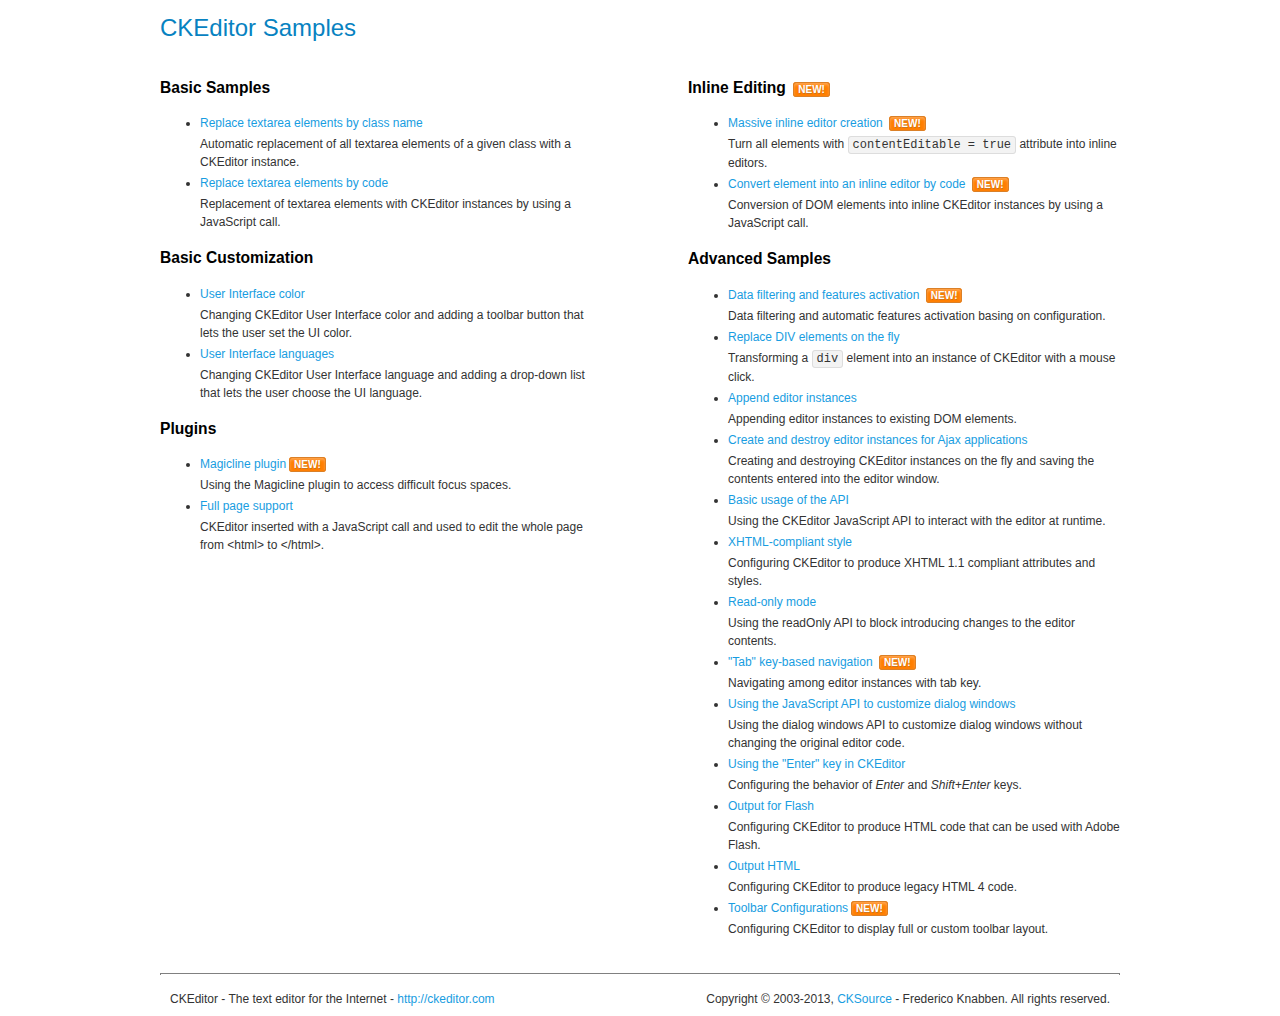
<file: centro-seguimiento/ckeditor/samples/index.html>
<!DOCTYPE html>
<!--
Copyright (c) 2003-2013, CKSource - Frederico Knabben. All rights reserved.
For licensing, see LICENSE.html or http://ckeditor.com/license
-->
<html>
<head>
	<title>CKEditor Samples</title>
	<meta charset="utf-8">
	<link rel="stylesheet" href="sample.css">
</head>
<body>
	<h1 class="samples">
		CKEditor Samples
	</h1>
	<div class="twoColumns">
		<div class="twoColumnsLeft">
			<h2 class="samples">
				Basic Samples
			</h2>
			<dl class="samples">
				<dt><a class="samples" href="replacebyclass.html">Replace textarea elements by class name</a></dt>
				<dd>Automatic replacement of all textarea elements of a given class with a CKEditor instance.</dd>

				<dt><a class="samples" href="replacebycode.html">Replace textarea elements by code</a></dt>
				<dd>Replacement of textarea elements with CKEditor instances by using a JavaScript call.</dd>
			</dl>

			<h2 class="samples">
				Basic Customization
			</h2>
			<dl class="samples">
				<dt><a class="samples" href="uicolor.html">User Interface color</a></dt>
				<dd>Changing CKEditor User Interface color and adding a toolbar button that lets the user set the UI color.</dd>

				<dt><a class="samples" href="uilanguages.html">User Interface languages</a></dt>
				<dd>Changing CKEditor User Interface language and adding a drop-down list that lets the user choose the UI language.</dd>
			</dl>


			<h2 class="samples">Plugins</h2>
<dl class="samples">
<dt><a class="samples" href="plugins/magicline/magicline.html">Magicline plugin</a><span class="new">New!</span></dt>
<dd>Using the Magicline plugin to access difficult focus spaces.</dd>

<dt><a class="samples" href="plugins/wysiwygarea/fullpage.html">Full page support</a></dt>
<dd>CKEditor inserted with a JavaScript call and used to edit the whole page from &lt;html&gt; to &lt;/html&gt;.</dd>
</dl>
		</div>
		<div class="twoColumnsRight">
			<h2 class="samples">
				Inline Editing <span class="new">New!</span>
			</h2>
			<dl class="samples">
				<dt><a class="samples" href="inlineall.html">Massive inline editor creation</a> <span class="new">New!</span></dt>
				<dd>Turn all elements with <code>contentEditable = true</code> attribute into inline editors.</dd>

				<dt><a class="samples" href="inlinebycode.html">Convert element into an inline editor by code</a> <span class="new">New!</span></dt>
				<dd>Conversion of DOM elements into inline CKEditor instances by using a JavaScript call.</dd>

				
			</dl>

			<h2 class="samples">
				Advanced Samples
			</h2>
			<dl class="samples">
				<dt><a class="samples" href="datafiltering.html">Data filtering and features activation</a> <span class="new">New!</span></dt>
				<dd>Data filtering and automatic features activation basing on configuration.</dd>

				<dt><a class="samples" href="divreplace.html">Replace DIV elements on the fly</a></dt>
				<dd>Transforming a <code>div</code> element into an instance of CKEditor with a mouse click.</dd>

				<dt><a class="samples" href="appendto.html">Append editor instances</a></dt>
				<dd>Appending editor instances to existing DOM elements.</dd>

				<dt><a class="samples" href="ajax.html">Create and destroy editor instances for Ajax applications</a></dt>
				<dd>Creating and destroying CKEditor instances on the fly and saving the contents entered into the editor window.</dd>

				<dt><a class="samples" href="api.html">Basic usage of the API</a></dt>
				<dd>Using the CKEditor JavaScript API to interact with the editor at runtime.</dd>

				<dt><a class="samples" href="xhtmlstyle.html">XHTML-compliant style</a></dt>
				<dd>Configuring CKEditor to produce XHTML 1.1 compliant attributes and styles.</dd>

				<dt><a class="samples" href="readonly.html">Read-only mode</a></dt>
				<dd>Using the readOnly API to block introducing changes to the editor contents.</dd>

				<dt><a class="samples" href="tabindex.html">"Tab" key-based navigation</a> <span class="new">New!</span></dt>
				<dd>Navigating among editor instances with tab key.</dd>


				
<dt><a class="samples" href="plugins/dialog/dialog.html">Using the JavaScript API to customize dialog windows</a></dt>
<dd>Using the dialog windows API to customize dialog windows without changing the original editor code.</dd>

<dt><a class="samples" href="plugins/enterkey/enterkey.html">Using the &quot;Enter&quot; key in CKEditor</a></dt>
<dd>Configuring the behavior of <em>Enter</em> and <em>Shift+Enter</em> keys.</dd>

<dt><a class="samples" href="plugins/htmlwriter/outputforflash.html">Output for Flash</a></dt>
<dd>Configuring CKEditor to produce HTML code that can be used with Adobe Flash.</dd>

<dt><a class="samples" href="plugins/htmlwriter/outputhtml.html">Output HTML</a></dt>
<dd>Configuring CKEditor to produce legacy HTML 4 code.</dd>

<dt><a class="samples" href="plugins/toolbar/toolbar.html">Toolbar Configurations</a><span class="new">New!</span></dt>
<dd>Configuring CKEditor to display full or custom toolbar layout.</dd>

			</dl>
		</div>
	</div>
	<div id="footer">
		<hr>
		<p>
			CKEditor - The text editor for the Internet - <a class="samples" href="http://ckeditor.com/">http://ckeditor.com</a>
		</p>
		<p id="copy">
			Copyright &copy; 2003-2013, <a class="samples" href="http://cksource.com/">CKSource</a> - Frederico Knabben. All rights reserved.
		</p>
	</div>
</body>
</html>
</file>
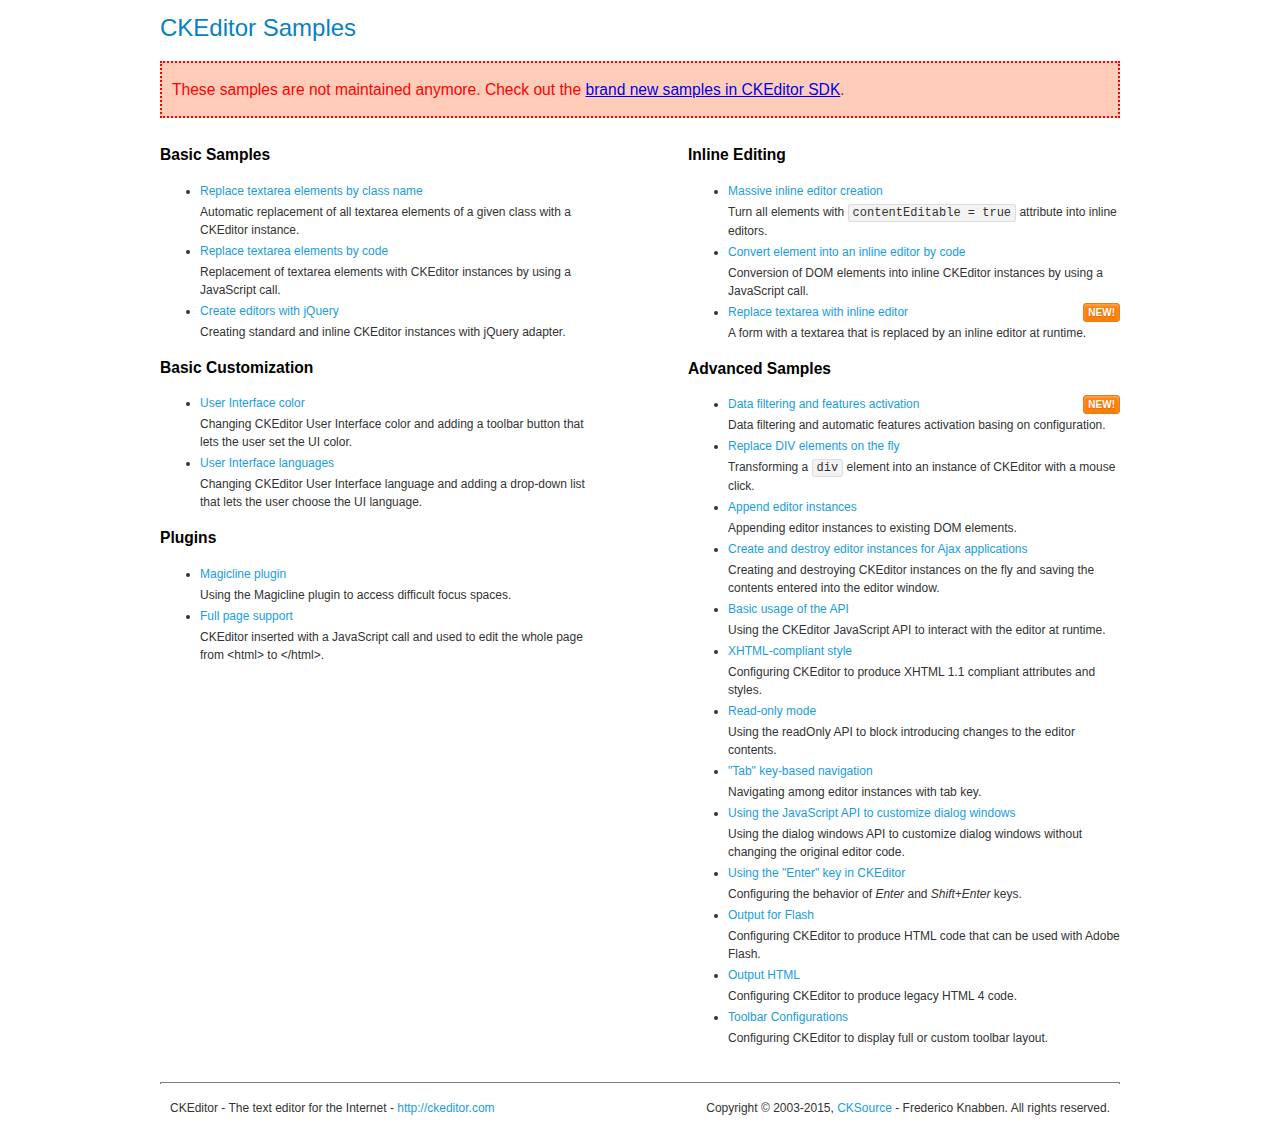
<file: lib/ckeditor/samples/old/index.html>
<!DOCTYPE html>
<!--
Copyright (c) 2003-2015, CKSource - Frederico Knabben. All rights reserved.
For licensing, see LICENSE.md or http://ckeditor.com/license
-->
<html>
<head>
	<meta charset="utf-8">
	<title>CKEditor Samples</title>
	<link rel="stylesheet" href="sample.css">
</head>
<body>
	<h1 class="samples">
		CKEditor Samples
	</h1>
	<div class="warning deprecated">
		These samples are not maintained anymore. Check out the <a href="http://sdk.ckeditor.com/">brand new samples in CKEditor SDK</a>.
	</div>
	<div class="twoColumns">
		<div class="twoColumnsLeft">
			<h2 class="samples">
				Basic Samples
			</h2>
			<dl class="samples">
				<dt><a class="samples" href="replacebyclass.html">Replace textarea elements by class name</a></dt>
				<dd>Automatic replacement of all textarea elements of a given class with a CKEditor instance.</dd>

				<dt><a class="samples" href="replacebycode.html">Replace textarea elements by code</a></dt>
				<dd>Replacement of textarea elements with CKEditor instances by using a JavaScript call.</dd>

				<dt><a class="samples" href="jquery.html">Create editors with jQuery</a></dt>
				<dd>Creating standard and inline CKEditor instances with jQuery adapter.</dd>
			</dl>

			<h2 class="samples">
				Basic Customization
			</h2>
			<dl class="samples">
				<dt><a class="samples" href="uicolor.html">User Interface color</a></dt>
				<dd>Changing CKEditor User Interface color and adding a toolbar button that lets the user set the UI color.</dd>

				<dt><a class="samples" href="uilanguages.html">User Interface languages</a></dt>
				<dd>Changing CKEditor User Interface language and adding a drop-down list that lets the user choose the UI language.</dd>
			</dl>


			<h2 class="samples">Plugins</h2>
<dl class="samples">
<dt><a class="samples" href="magicline/magicline.html">Magicline plugin</a></dt>
<dd>Using the Magicline plugin to access difficult focus spaces.</dd>

<dt><a class="samples" href="wysiwygarea/fullpage.html">Full page support</a></dt>
<dd>CKEditor inserted with a JavaScript call and used to edit the whole page from &lt;html&gt; to &lt;/html&gt;.</dd>
</dl>
		</div>
		<div class="twoColumnsRight">
			<h2 class="samples">
				Inline Editing
			</h2>
			<dl class="samples">
				<dt><a class="samples" href="inlineall.html">Massive inline editor creation</a></dt>
				<dd>Turn all elements with <code>contentEditable = true</code> attribute into inline editors.</dd>

				<dt><a class="samples" href="inlinebycode.html">Convert element into an inline editor by code</a></dt>
				<dd>Conversion of DOM elements into inline CKEditor instances by using a JavaScript call.</dd>

				<dt><a class="samples" href="inlinetextarea.html">Replace textarea with inline editor</a> <span class="new">New!</span></dt>
				<dd>A form with a textarea that is replaced by an inline editor at runtime.</dd>

				
			</dl>

			<h2 class="samples">
				Advanced Samples
			</h2>
			<dl class="samples">
				<dt><a class="samples" href="datafiltering.html">Data filtering and features activation</a> <span class="new">New!</span></dt>
				<dd>Data filtering and automatic features activation basing on configuration.</dd>

				<dt><a class="samples" href="divreplace.html">Replace DIV elements on the fly</a></dt>
				<dd>Transforming a <code>div</code> element into an instance of CKEditor with a mouse click.</dd>

				<dt><a class="samples" href="appendto.html">Append editor instances</a></dt>
				<dd>Appending editor instances to existing DOM elements.</dd>

				<dt><a class="samples" href="ajax.html">Create and destroy editor instances for Ajax applications</a></dt>
				<dd>Creating and destroying CKEditor instances on the fly and saving the contents entered into the editor window.</dd>

				<dt><a class="samples" href="api.html">Basic usage of the API</a></dt>
				<dd>Using the CKEditor JavaScript API to interact with the editor at runtime.</dd>

				<dt><a class="samples" href="xhtmlstyle.html">XHTML-compliant style</a></dt>
				<dd>Configuring CKEditor to produce XHTML 1.1 compliant attributes and styles.</dd>

				<dt><a class="samples" href="readonly.html">Read-only mode</a></dt>
				<dd>Using the readOnly API to block introducing changes to the editor contents.</dd>

				<dt><a class="samples" href="tabindex.html">"Tab" key-based navigation</a></dt>
				<dd>Navigating among editor instances with tab key.</dd>


				
<dt><a class="samples" href="dialog/dialog.html">Using the JavaScript API to customize dialog windows</a></dt>
<dd>Using the dialog windows API to customize dialog windows without changing the original editor code.</dd>

<dt><a class="samples" href="enterkey/enterkey.html">Using the &quot;Enter&quot; key in CKEditor</a></dt>
<dd>Configuring the behavior of <em>Enter</em> and <em>Shift+Enter</em> keys.</dd>

<dt><a class="samples" href="htmlwriter/outputforflash.html">Output for Flash</a></dt>
<dd>Configuring CKEditor to produce HTML code that can be used with Adobe Flash.</dd>

<dt><a class="samples" href="htmlwriter/outputhtml.html">Output HTML</a></dt>
<dd>Configuring CKEditor to produce legacy HTML 4 code.</dd>

<dt><a class="samples" href="toolbar/toolbar.html">Toolbar Configurations</a></dt>
<dd>Configuring CKEditor to display full or custom toolbar layout.</dd>

			</dl>
		</div>
	</div>
	<div id="footer">
		<hr>
		<p>
			CKEditor - The text editor for the Internet - <a class="samples" href="http://ckeditor.com/">http://ckeditor.com</a>
		</p>
		<p id="copy">
			Copyright &copy; 2003-2015, <a class="samples" href="http://cksource.com/">CKSource</a> - Frederico Knabben. All rights reserved.
		</p>
	</div>
</body>
</html>
</file>
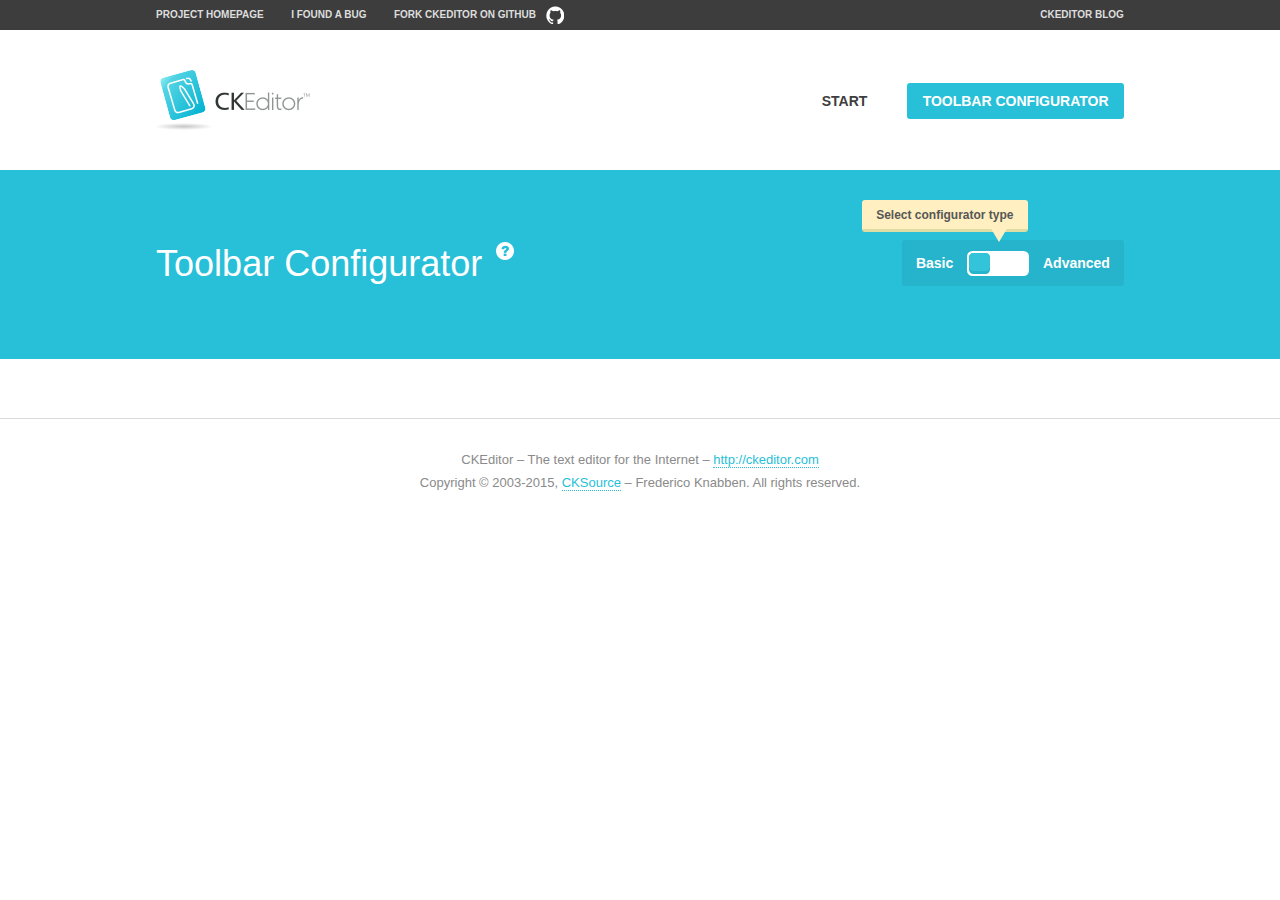
<file: lib/ckeditor/samples/toolbarconfigurator/index.html>
<!DOCTYPE html>
<!--
Copyright (c) 2003-2015, CKSource - Frederico Knabben. All rights reserved.
For licensing, see LICENSE.md or http://ckeditor.com/license
-->
<!--[if IE 8]><html class="ie8"><![endif]-->
<!--[if gt IE 8]><html><![endif]-->
<!--[if !IE]><!--><html><!--<![endif]-->
<head>
	<meta charset="utf-8">
	<title>Toolbar Configurator</title>
	<script src="../../ckeditor.js"></script>
	<script>
		if ( CKEDITOR.env.ie && CKEDITOR.env.version < 9 )
			CKEDITOR.tools.enableHtml5Elements( document );
	</script>
	<link rel="stylesheet" href="lib/codemirror/codemirror.css">
	<link rel="stylesheet" href="lib/codemirror/show-hint.css">
	<link rel="stylesheet" href="lib/codemirror/neo.css">
	<link rel="stylesheet" href="css/fontello.css">
	<link rel="stylesheet" href="../css/samples.css">
</head>
<body id="toolbar">

<nav class="navigation-a">
	<div class="grid-container">
		<ul class="navigation-a-left grid-width-70">
			<li><a href="http://ckeditor.com">Project Homepage</a></li>
			<li><a href="http://dev.ckeditor.com/">I found a bug</a></li>
			<li><a href="http://github.com/ckeditor/ckeditor-dev" class="icon-pos-right icon-navigation-a-github">Fork CKEditor on GitHub</a></li>
		</ul>
		<ul class="navigation-a-right grid-width-30">
			<li><a href="http://ckeditor.com/blog-list">CKEditor Blog</a></li>
		</ul>
	</div>
</nav>

<header class="header-a">
	<div class="grid-container">
		<h1 class="header-a-logo grid-width-30">
			<a href="../index.html"><img src="../img/logo.png" alt="CKEditor Logo"></a>
		</h1>
		<nav class="navigation-b grid-width-70">
			<ul>
				<li><a href="../index.html"  class="button-a">Start</a></li>
				<li><a href="index.html"  class="button-a button-a-background">Toolbar configurator</a></li>
			</ul>
		</nav>
	</div>
</header>

<main>
	<div class="adjoined-top">
		<div class="grid-container">
			<div class="content grid-width-100">
				<div class="grid-container-nested">
					<h1 class="grid-width-60">
						Toolbar Configurator
						<a href="#help-content" type="button" title="Configurator help" id="help" class="button-a button-a-background button-a-no-text icon-pos-left icon-question-mark">Help</a>
					</h1>

					<div class="grid-width-40 grid-switch-magic">
						<div class="switch">
							<span class="balloon-a balloon-a-se">Select configurator type</span>
							<input type="radio" name="radio" data-num="1" id="radio-basic" />
							<input type="radio" name="radio" data-num="2" id="radio-advanced" />
							<label data-for="1" for="radio-basic">Basic</label>
							<span class="switch-inner">
								<span class="handler"></span>
							</span>
							<label data-for="2" for="radio-advanced">Advanced</label>
						</div>
					</div>
				</div>
			</div>
		</div>
	</div>
	<div class="adjoined-bottom">
		<div class="grid-container">
			<div class="grid-width-100">
				<div class="editors-container">
					<div id="editor-basic"></div>
					<div id="editor-advanced"></div>
				</div>
			</div>
		</div>
	</div>

	<div class="grid-container configurator">
		<div class="content grid-width-100">
			<div class="configurator">
				<div>
					<div id="toolbarModifierWrapper"></div>
				</div>
			</div>
		</div>
	</div>

	<div id="help-content">
		<div class="grid-container">
			<div class="grid-width-100">
				<h2>What Am I Doing Here?</h2>

				<div class="grid-container grid-container-nested">
					<div class="basic">
						<div class="grid-width-50">
							<p>Arrange <a href="http://docs.ckeditor.com/#!/api/CKEDITOR.config-cfg-toolbarGroups">toolbar groups</a>, toggle <a href="http://docs.ckeditor.com/#!/api/CKEDITOR.config-cfg-removeButtons">button visibility</a> according to your needs and get your toolbar configuration.</p>
							<p>You can replace the content of the <a href="../../config.js"><code>config.js</code></a> file with the generated configuration. If you already set some configuration options you will need to merge both configurations.</p>
						</div>
						<div class="grid-width-50">
							<p>Read more about different ways of <a href="http://docs.ckeditor.com/#!/guide/dev_configuration">setting configuration</a> and do not forget about <strong>clearing browser cache</strong>.</p>
							<p>Arranging toolbar groups is the recommended way of configuring the toolbar, but if you need more freedom you can use the <a href="#advanced">advanced configurator</a>.</p>
						</div>
					</div>
					<div class="advanced" style="display: none;">
						<div class="grid-width-50">
							<p>With this code editor you can edit your <a href="http://docs.ckeditor.com/#!/api/CKEDITOR.config-cfg-toolbar">toolbar configuration</a> live.</p>
							<p>You can replace the content of the <a href="../../config.js"><code>config.js</code></a> file with the generated configuration. If you already set some configuration options you will need to merge both configurations.</p>
						</div>
						<div class="grid-width-50">
							<p>Read more about different ways of <a href="http://docs.ckeditor.com/#!/guide/dev_configuration">setting configuration</a> and do not forget about <strong>clearing browser cache</strong>.</p>
						</div>
					</div>
				</div>

				<p class="grid-container grid-container-nested">
					<button type="button" class="help-content-close grid-width-100 button-a button-a-background">Got it. Let's play!</button>
				</p>
			</div>
		</div>
	</div>
</main>

<footer class="footer-a grid-container">
	<p class="grid-width-100">
		CKEditor &ndash; The text editor for the Internet &ndash; <a class="samples" href="http://ckeditor.com/">http://ckeditor.com</a>
	</p>
	<p class="grid-width-100" id="copy">
		Copyright &copy; 2003-2015, <a class="samples" href="http://cksource.com/">CKSource</a> &ndash; Frederico Knabben. All rights reserved.
	</p>
</footer>

<script src="lib/codemirror/codemirror.js"></script>
<script src="lib/codemirror/javascript.js"></script>
<script src="lib/codemirror/show-hint.js"></script>

<script src="js/fulltoolbareditor.js"></script>
<script src="js/abstracttoolbarmodifier.js"></script>
<script src="js/toolbarmodifier.js"></script>
<script src="js/toolbartextmodifier.js"></script>
<script src="../js/sf.js"></script>

<script>
	( function() {
		'use strict';

		var mode = ( window.location.hash.substr( 1 ) === 'advanced' ) ? 'advanced' : 'basic',
			configuratorSection = CKEDITOR.document.findOne( 'main > .grid-container.configurator' ),
			basicInstruction = CKEDITOR.document.findOne( '#help-content .basic' ),
			advancedInstruction = CKEDITOR.document.findOne( '#help-content .advanced' ),

			// Configurator mode switcher.
			modeSwitchBasic = CKEDITOR.document.getById( 'radio-basic' ),
			modeSwitchAdvanced = CKEDITOR.document.getById( 'radio-advanced' );

		// Initial setup
		function updateSwitcher() {
			if ( mode === 'advanced' ) {
				modeSwitchAdvanced.$.checked = true;
			} else {
				modeSwitchBasic.$.checked = true;
			}
		}

		updateSwitcher();

		CKEDITOR.document.getWindow().on( 'hashchange', function( e ) {
			var hash = window.location.hash.substr( 1 );
			if ( !( hash === 'advanced' || hash === 'basic' ) ) {
				return;
			}
			mode = hash;
			onToolbarsDone( mode );
		} );

		CKEDITOR.document.getWindow().on( 'resize', function() {
			updateToolbar( ( mode === 'basic' ? toolbarModifier : toolbarTextModifier )[ 'editorInstance' ] );
		} );

		function onRefresh( modifier ) {
			modifier = modifier || this;

			if ( mode === 'basic' && modifier instanceof ToolbarConfigurator.ToolbarTextModifier ) {
				return;
			}

			// CodeMirror container becomes visible, so we need to refresh and to avoid rendering problems.
			if ( mode === 'advanced' && modifier instanceof ToolbarConfigurator.ToolbarTextModifier ) {
				modifier.codeContainer.refresh();
			}

			updateToolbar( modifier.editorInstance );
		}

		function updateToolbar( editor ) {
			var editorContainer = editor.container;

			// Not always editor is loaded.
			if ( !editorContainer ) {
				return;
			}

			var displayStyle = editorContainer.getStyle( 'display' );

			editorContainer.setStyle( 'display', 'block' );

			var newHeight = editorContainer.getSize( 'height' );

			var newMarginTop = parseInt( editorContainer.getComputedStyle( 'margin-top' ), 10 );
			newMarginTop = ( isNaN( newMarginTop ) ? 0 : Number( newMarginTop ) );

			var newMarginBottom = parseInt( editorContainer.getComputedStyle( 'margin-bottom' ), 10 );
			newMarginBottom = ( isNaN( newMarginBottom ) ? 0 : Number( newMarginBottom ) );

			var result = newHeight + newMarginTop + newMarginBottom;

			editorContainer.setStyle( 'display', displayStyle );

			editor.container.getAscendant( 'div' ).setStyle( 'height', result + 'px' );
		}

		var toolbarModifier = new ToolbarConfigurator.ToolbarModifier( 'editor-basic' );

		var done = 0;
		toolbarModifier.init( onToolbarInit );
		toolbarModifier.onRefresh = onRefresh;

		CKEDITOR.document.getById( 'toolbarModifierWrapper' ).append( toolbarModifier.mainContainer );

		var toolbarTextModifier = new ToolbarConfigurator.ToolbarTextModifier( 'editor-advanced' );
		toolbarTextModifier.init( onToolbarInit );
		toolbarTextModifier.onRefresh = onRefresh;

		function onToolbarInit() {
			if ( ++done === 2 ) {
				onToolbarsDone();

				positionSticky.watch( CKEDITOR.document.findOne( '.toolbar' ), function() {
					return mode === 'advanced';
				} );
			}
		}

		function onToolbarsDone() {
			if ( mode === 'basic' ) {
				toggleModeBasic( false );
			} else {
				toggleModeAdvanced( false );
			}

			updateSwitcher();

			setTimeout( function() {
				CKEDITOR.document.findOne( '.editors-container' ).addClass( 'active' );
				CKEDITOR.document.findOne( '#toolbarModifierWrapper' ).addClass( 'active' );
			}, 200 );
		}

		CKEDITOR.document.getById( 'toolbarModifierWrapper' ).append( toolbarTextModifier.mainContainer );

		function toogleModeSwitch( onElement, offElement, onModifier, offModifier ) {
			onElement.addClass( 'fancy-button-active' );
			offElement.removeClass( 'fancy-button-active' );

			onModifier.showUI();
			offModifier.hideUI();
		}

		function toggleModeBasic( callOnRefresh ) {
			callOnRefresh = ( callOnRefresh !== false );
			mode = 'basic';
			window.location.hash = '#basic';
			toogleModeSwitch( modeSwitchBasic, modeSwitchAdvanced, toolbarModifier, toolbarTextModifier );

			configuratorSection.removeClass( 'freed-width' );
			basicInstruction.show();
			advancedInstruction.hide();

			callOnRefresh && onRefresh( toolbarModifier );
		}

		function toggleModeAdvanced( callOnRefresh ) {
			callOnRefresh = ( callOnRefresh !== false );
			mode = 'advanced';
			window.location.hash = '#advanced';
			toogleModeSwitch( modeSwitchAdvanced, modeSwitchBasic, toolbarTextModifier, toolbarModifier );

			configuratorSection.addClass( 'freed-width' );
			advancedInstruction.show();
			basicInstruction.hide();

			callOnRefresh && onRefresh( toolbarTextModifier );
		}

		modeSwitchBasic.on( 'click', toggleModeBasic );
		modeSwitchAdvanced.on( 'click', toggleModeAdvanced );

		//
		// Position:sticky for the toolbar.
		//

		// Will make elements behave like they were styled with position:sticky.
		var positionSticky = {
			// Store object: {
			// 		element: CKEDITOR.dom.element, // Element which will float.
			// 		placeholder: CKEDITOR.dom.element, // Placeholder which is place to prevent page bounce.
			// 		isFixed: boolean // Whether element float now.
			// }
			watched: [],

			active: [],

			staticContainer: null,

			init: function() {
				var element = CKEDITOR.dom.element.createFromHtml(
					'<div class="staticContainer">' +
						'<div class="grid-container" >' +
							'<div class="grid-width-100">' +
								'<div class="inner"></div>' +
							'</div>' +
						'</div>' +
					'</div>' );

				this.staticContainer = element.findOne( '.inner' );

				CKEDITOR.document.getBody().append( element );
			},

			watch: function( element, preventFunc ) {
				this.watched.push( {
					element: element,
					placeholder: new CKEDITOR.dom.element( 'div' ),
					isFixed: false,
					preventFunc: preventFunc
				} );
			},

			checkAll: function() {
				for ( var i = 0; i < this.watched.length; i++ ) {
					this.check( this.watched[ i ] );
				}
			},

			check: function( element ) {
				var isFixed = element.isFixed;
				var shouldBeFixed = this.shouldBeFixed( element );

				// Nothing to be done.
				if ( isFixed === shouldBeFixed ) {
					return;
				}

				var placeholder = element.placeholder;

				if ( isFixed ) {
					// Unfixing.

					element.element.insertBefore( placeholder );
					placeholder.remove();

					element.element.removeStyle( 'margin' );

					this.active.splice( CKEDITOR.tools.indexOf( this.active, element ), 1 );

				} else {
					// Fixing.
					placeholder.setStyle( 'width', element.element.getSize( 'width' ) + 'px' );
					placeholder.setStyle( 'height', element.element.getSize( 'height' ) + 'px' );
					placeholder.setStyle( 'margin-bottom', element.element.getComputedStyle( 'margin-bottom' ) );
					placeholder.setStyle( 'display', element.element.getComputedStyle( 'display' ) );
					placeholder.insertAfter( element.element );

					this.staticContainer.append( element.element );

					this.active.push( element );
				}

				element.isFixed = !element.isFixed;
			},

			shouldBeFixed: function( element ) {
				if ( element.preventFunc && element.preventFunc() ) {
					return false;
				}

				// If element is already fixed we are checking it's placeholder.
				var related = ( element.isFixed ? element.placeholder : element.element ),
					clientRect = related.$.getBoundingClientRect(),
					staticHeight = this.staticContainer.getSize('height' ),
					elemHeight = element.element.getSize( 'height' );

				if ( element.isFixed ) {
					return ( clientRect.top + elemHeight < staticHeight );
				} else {
					return ( clientRect.top < staticHeight );
				}
			}
		};

		positionSticky.init();

		CKEDITOR.document.getWindow().on( 'scroll',
			new CKEDITOR.tools.eventsBuffer( 100, positionSticky.checkAll, positionSticky ).input
		);

		// Make the toolbar sticky.
		positionSticky.watch( CKEDITOR.document.findOne( '.editors-container' ) );

		// Help button and help-content.
		( function() {
			var helpButton = CKEDITOR.document.getById( 'help' ),
				helpContent = CKEDITOR.document.getById( 'help-content' );

			// Don't show help button on IE8 because it's unsupported by Pico Modal.
			if ( CKEDITOR.env.ie && CKEDITOR.env.version == 8 ) {
				helpButton.hide();
			} else {
				// Display help modal when the button is clicked.
				helpButton.on( 'click', function( evt ) {
					SF.modal( {
						// Clone modal content from DOM.
						content: helpContent.getHtml(),

						afterCreate: function( modal ) {
							// Enable modal content button to close the modal.
							new CKEDITOR.dom.element( modal.modalElem() ).findOne( '.help-content-close' ).once( 'click', modal.close );
						}
					} ).show();
				} );
			}
		} )();
	} )();
</script>
</body>
</html>
</file>
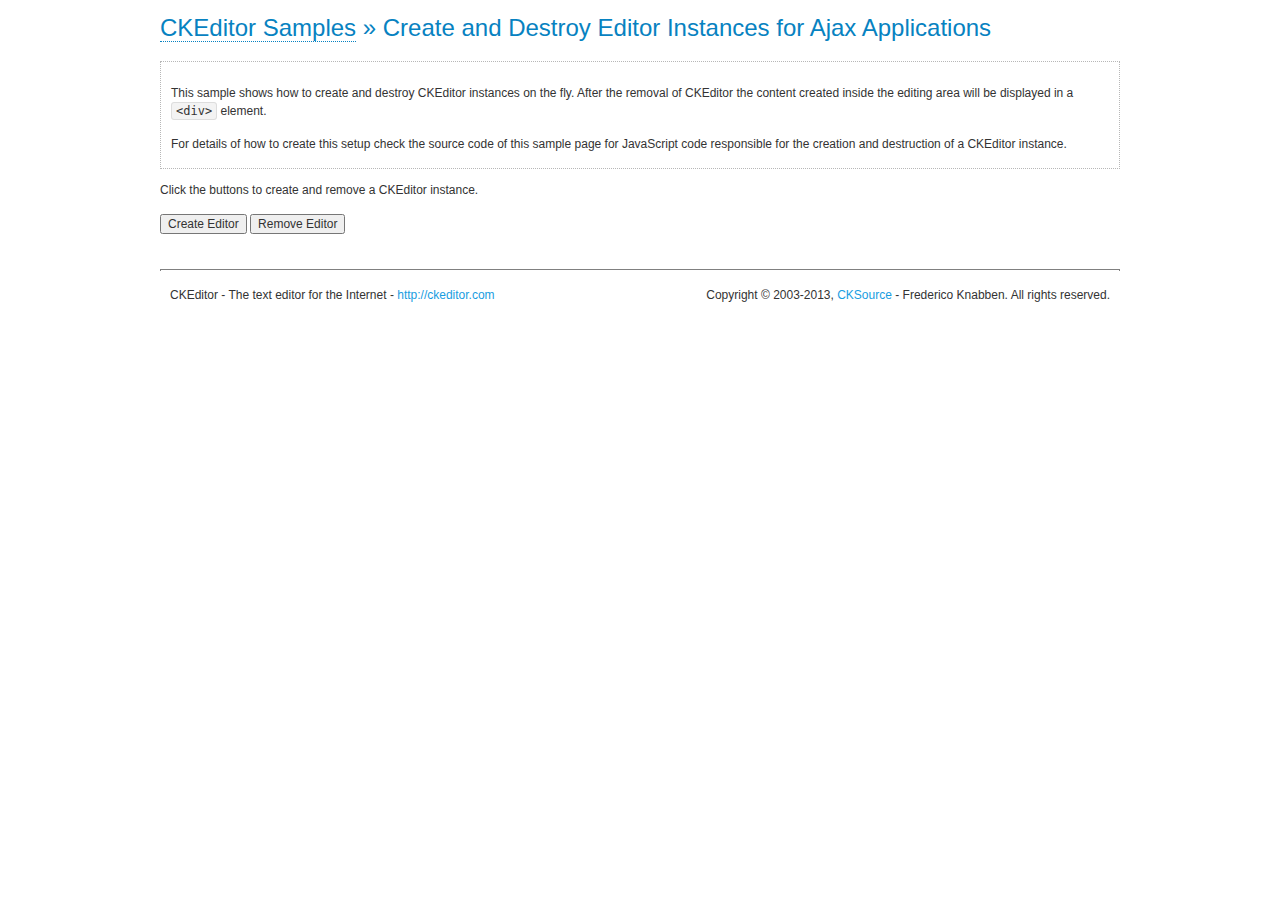
<file: centro-seguimiento/ckeditor/samples/ajax.html>
<!DOCTYPE html>
<!--
Copyright (c) 2003-2013, CKSource - Frederico Knabben. All rights reserved.
For licensing, see LICENSE.html or http://ckeditor.com/license
-->
<html>
<head>
	<title>Ajax &mdash; CKEditor Sample</title>
	<meta charset="utf-8">
	<script src="../ckeditor.js"></script>
	<link rel="stylesheet" href="sample.css">
	<script>

		var editor, html = '';

		function createEditor() {
			if ( editor )
				return;

			// Create a new editor inside the <div id="editor">, setting its value to html
			var config = {};
			editor = CKEDITOR.appendTo( 'editor', config, html );
		}

		function removeEditor() {
			if ( !editor )
				return;

			// Retrieve the editor contents. In an Ajax application, this data would be
			// sent to the server or used in any other way.
			document.getElementById( 'editorcontents' ).innerHTML = html = editor.getData();
			document.getElementById( 'contents' ).style.display = '';

			// Destroy the editor.
			editor.destroy();
			editor = null;
		}

	</script>
</head>
<body>
	<h1 class="samples">
		<a href="index.html">CKEditor Samples</a> &raquo; Create and Destroy Editor Instances for Ajax Applications
	</h1>
	<div class="description">
		<p>
			This sample shows how to create and destroy CKEditor instances on the fly. After the removal of CKEditor the content created inside the editing
			area will be displayed in a <code>&lt;div&gt;</code> element.
		</p>
		<p>
			For details of how to create this setup check the source code of this sample page
			for JavaScript code responsible for the creation and destruction of a CKEditor instance.
		</p>
	</div>
	<p>Click the buttons to create and remove a CKEditor instance.</p>
	<p>
		<input onclick="createEditor();" type="button" value="Create Editor">
		<input onclick="removeEditor();" type="button" value="Remove Editor">
	</p>
	<!-- This div will hold the editor. -->
	<div id="editor">
	</div>
	<div id="contents" style="display: none">
		<p>
			Edited Contents:
		</p>
		<!-- This div will be used to display the editor contents. -->
		<div id="editorcontents">
		</div>
	</div>
	<div id="footer">
		<hr>
		<p>
			CKEditor - The text editor for the Internet - <a class="samples" href="http://ckeditor.com/">http://ckeditor.com</a>
		</p>
		<p id="copy">
			Copyright &copy; 2003-2013, <a class="samples" href="http://cksource.com/">CKSource</a> - Frederico
			Knabben. All rights reserved.
		</p>
	</div>
</body>
</html>
</file>
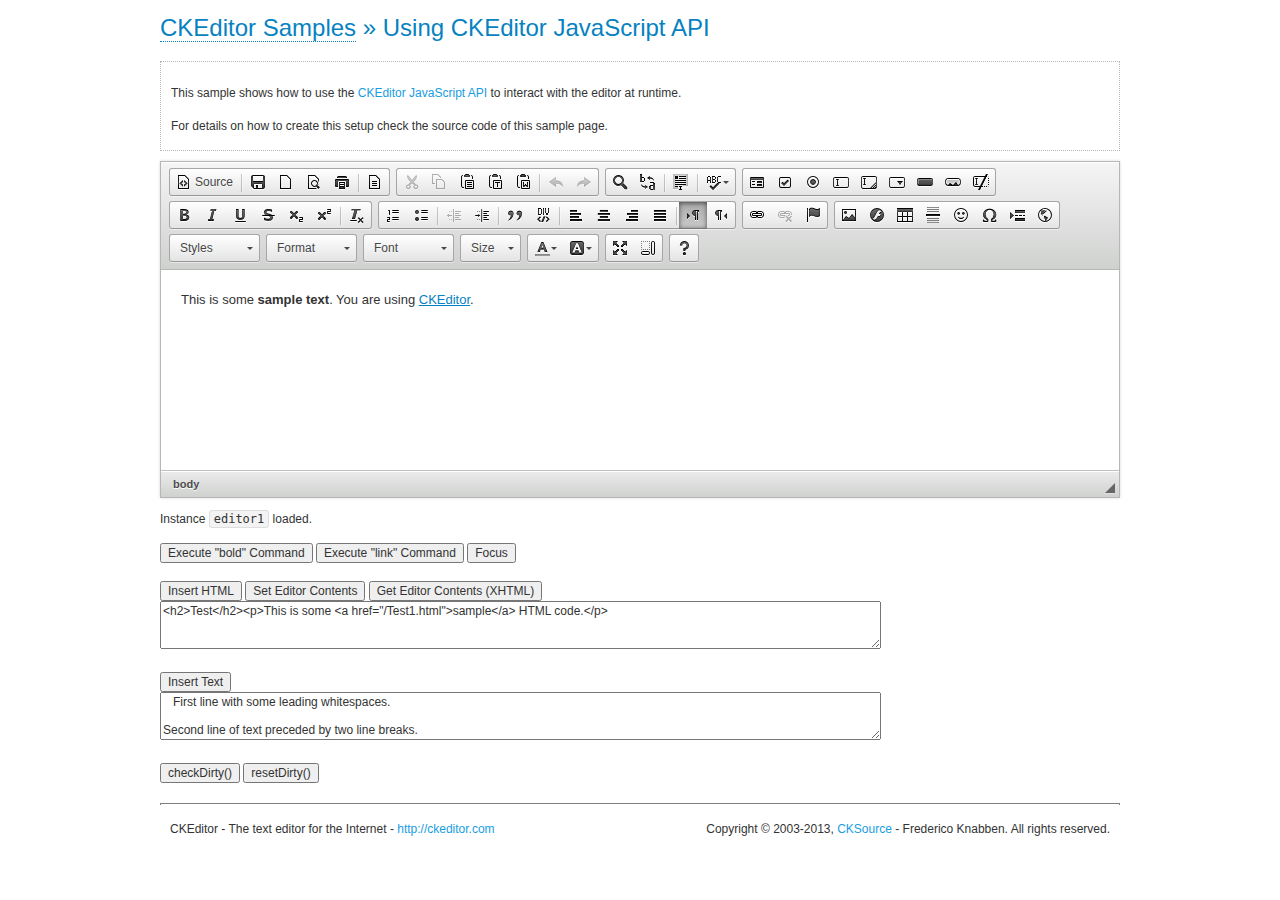
<file: centro-seguimiento/ckeditor/samples/api.html>
<!DOCTYPE html>
<!--
Copyright (c) 2003-2013, CKSource - Frederico Knabben. All rights reserved.
For licensing, see LICENSE.html or http://ckeditor.com/license
-->
<html>
<head>
	<meta charset="utf-8">
	<title>API Usage &mdash; CKEditor Sample</title>
	<script src="../ckeditor.js"></script>
	<link href="sample.css" rel="stylesheet">
	<script>

// The instanceReady event is fired, when an instance of CKEditor has finished
// its initialization.
CKEDITOR.on( 'instanceReady', function( ev ) {
	// Show the editor name and description in the browser status bar.
	document.getElementById( 'eMessage' ).innerHTML = 'Instance <code>' + ev.editor.name + '<\/code> loaded.';

	// Show this sample buttons.
	document.getElementById( 'eButtons' ).style.display = 'block';
});

function InsertHTML() {
	// Get the editor instance that we want to interact with.
	var editor = CKEDITOR.instances.editor1;
	var value = document.getElementById( 'htmlArea' ).value;

	// Check the active editing mode.
	if ( editor.mode == 'wysiwyg' )
	{
		// Insert HTML code.
		// http://docs.ckeditor.com/#!/api/CKEDITOR.editor-method-insertHtml
		editor.insertHtml( value );
	}
	else
		alert( 'You must be in WYSIWYG mode!' );
}

function InsertText() {
	// Get the editor instance that we want to interact with.
	var editor = CKEDITOR.instances.editor1;
	var value = document.getElementById( 'txtArea' ).value;

	// Check the active editing mode.
	if ( editor.mode == 'wysiwyg' )
	{
		// Insert as plain text.
		// http://docs.ckeditor.com/#!/api/CKEDITOR.editor-method-insertText
		editor.insertText( value );
	}
	else
		alert( 'You must be in WYSIWYG mode!' );
}

function SetContents() {
	// Get the editor instance that we want to interact with.
	var editor = CKEDITOR.instances.editor1;
	var value = document.getElementById( 'htmlArea' ).value;

	// Set editor contents (replace current contents).
	// http://docs.ckeditor.com/#!/api/CKEDITOR.editor-method-setData
	editor.setData( value );
}

function GetContents() {
	// Get the editor instance that you want to interact with.
	var editor = CKEDITOR.instances.editor1;

	// Get editor contents
	// http://docs.ckeditor.com/#!/api/CKEDITOR.editor-method-getData
	alert( editor.getData() );
}

function ExecuteCommand( commandName ) {
	// Get the editor instance that we want to interact with.
	var editor = CKEDITOR.instances.editor1;

	// Check the active editing mode.
	if ( editor.mode == 'wysiwyg' )
	{
		// Execute the command.
		// http://docs.ckeditor.com/#!/api/CKEDITOR.editor-method-execCommand
		editor.execCommand( commandName );
	}
	else
		alert( 'You must be in WYSIWYG mode!' );
}

function CheckDirty() {
	// Get the editor instance that we want to interact with.
	var editor = CKEDITOR.instances.editor1;
	// Checks whether the current editor contents present changes when compared
	// to the contents loaded into the editor at startup
	// http://docs.ckeditor.com/#!/api/CKEDITOR.editor-method-checkDirty
	alert( editor.checkDirty() );
}

function ResetDirty() {
	// Get the editor instance that we want to interact with.
	var editor = CKEDITOR.instances.editor1;
	// Resets the "dirty state" of the editor (see CheckDirty())
	// http://docs.ckeditor.com/#!/api/CKEDITOR.editor-method-resetDirty
	editor.resetDirty();
	alert( 'The "IsDirty" status has been reset' );
}

function Focus() {
	CKEDITOR.instances.editor1.focus();
}

function onFocus() {
	document.getElementById( 'eMessage' ).innerHTML = '<b>' + this.name + ' is focused </b>';
}

function onBlur() {
	document.getElementById( 'eMessage' ).innerHTML = this.name + ' lost focus';
}

	</script>

</head>
<body>
	<h1 class="samples">
		<a href="index.html">CKEditor Samples</a> &raquo; Using CKEditor JavaScript API
	</h1>
	<div class="description">
	<p>
		This sample shows how to use the
		<a class="samples" href="http://docs.ckeditor.com/#!/api/CKEDITOR.editor">CKEditor JavaScript API</a>
		to interact with the editor at runtime.
	</p>
	<p>
		For details on how to create this setup check the source code of this sample page.
	</p>
	</div>

	<!-- This <div> holds alert messages to be display in the sample page. -->
	<div id="alerts">
		<noscript>
			<p>
				<strong>CKEditor requires JavaScript to run</strong>. In a browser with no JavaScript
				support, like yours, you should still see the contents (HTML data) and you should
				be able to edit it normally, without a rich editor interface.
			</p>
		</noscript>
	</div>
	<form action="../../../samples/sample_posteddata.php" method="post">
		<textarea cols="100" id="editor1" name="editor1" rows="10">&lt;p&gt;This is some &lt;strong&gt;sample text&lt;/strong&gt;. You are using &lt;a href="http://ckeditor.com/"&gt;CKEditor&lt;/a&gt;.&lt;/p&gt;</textarea>

		<script>
			// Replace the <textarea id="editor1"> with an CKEditor instance.
			CKEDITOR.replace( 'editor1', {
				on: {
					focus: onFocus,
					blur: onBlur,

					// Check for availability of corresponding plugins.
					pluginsLoaded: function( evt ) {
						var doc = CKEDITOR.document, ed = evt.editor;
						if ( !ed.getCommand( 'bold' ) )
							doc.getById( 'exec-bold' ).hide();
						if ( !ed.getCommand( 'link' ) )
							doc.getById( 'exec-link' ).hide();
					}
				}
			});
		</script>

		<p id="eMessage">
		</p>

		<div id="eButtons" style="display: none">
			<input id="exec-bold" onclick="ExecuteCommand('bold');" type="button" value="Execute &quot;bold&quot; Command">
			<input id="exec-link" onclick="ExecuteCommand('link');" type="button" value="Execute &quot;link&quot; Command">
			<input onclick="Focus();" type="button" value="Focus">
			<br><br>
			<input onclick="InsertHTML();" type="button" value="Insert HTML">
			<input onclick="SetContents();" type="button" value="Set Editor Contents">
			<input onclick="GetContents();" type="button" value="Get Editor Contents (XHTML)">
			<br>
			<textarea cols="100" id="htmlArea" rows="3">&lt;h2&gt;Test&lt;/h2&gt;&lt;p&gt;This is some &lt;a href="/Test1.html"&gt;sample&lt;/a&gt; HTML code.&lt;/p&gt;</textarea>
			<br>
			<br>
			<input onclick="InsertText();" type="button" value="Insert Text">
			<br>
			<textarea cols="100" id="txtArea" rows="3">   First line with some leading whitespaces.

Second line of text preceded by two line breaks.</textarea>
			<br>
			<br>
			<input onclick="CheckDirty();" type="button" value="checkDirty()">
			<input onclick="ResetDirty();" type="button" value="resetDirty()">
		</div>
	</form>
	<div id="footer">
		<hr>
		<p>
			CKEditor - The text editor for the Internet - <a class="samples" href="http://ckeditor.com/">http://ckeditor.com</a>
		</p>
		<p id="copy">
			Copyright &copy; 2003-2013, <a class="samples" href="http://cksource.com/">CKSource</a> - Frederico
			Knabben. All rights reserved.
		</p>
	</div>
</body>
</html>
</file>
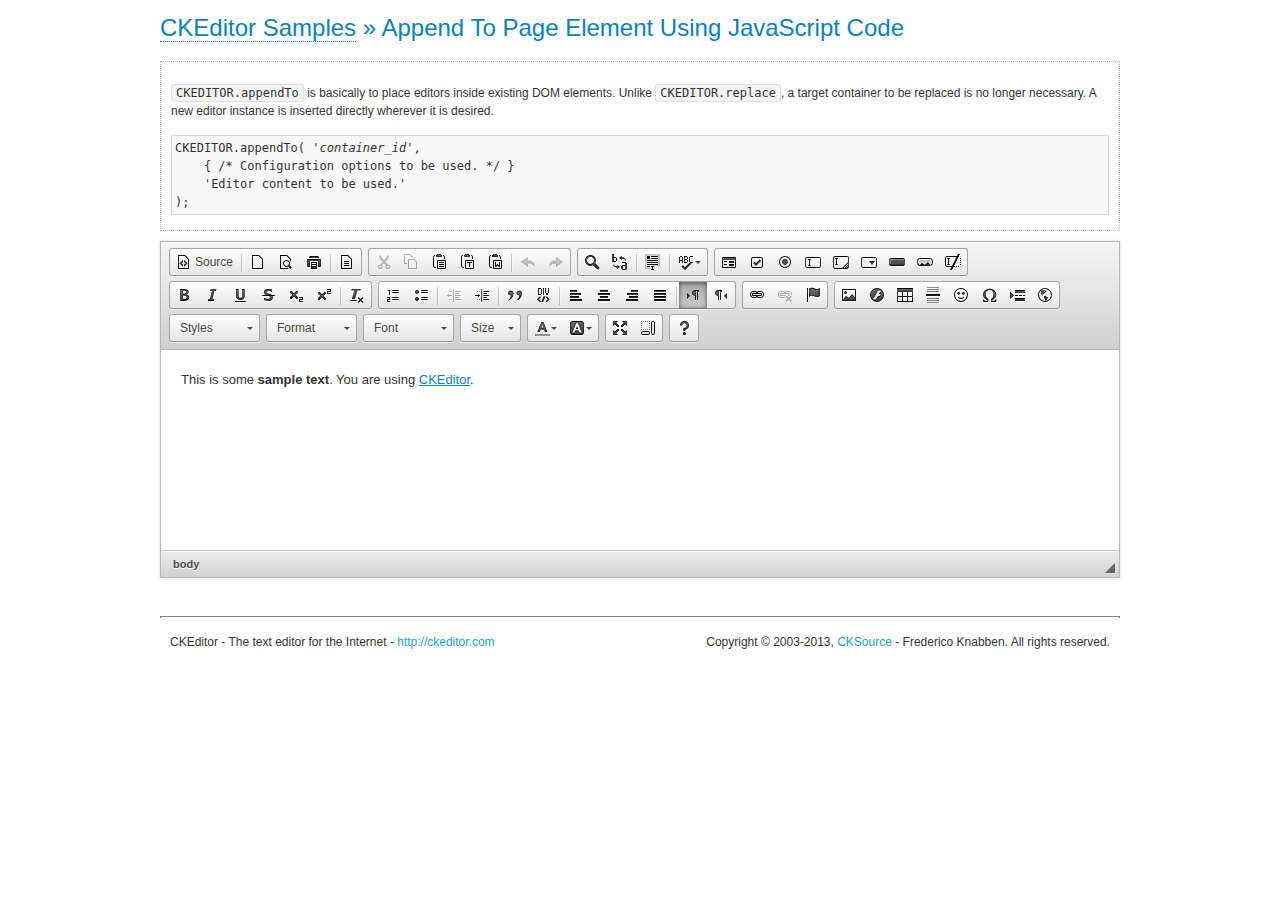
<file: centro-seguimiento/ckeditor/samples/appendto.html>
<!DOCTYPE html>
<!--
Copyright (c) 2003-2013, CKSource - Frederico Knabben. All rights reserved.
For licensing, see LICENSE.html or http://ckeditor.com/license
-->
<html>
<head>
	<title>CKEDITOR.appendTo &mdash; CKEditor Sample</title>
	<meta charset="utf-8">
	<script src="../ckeditor.js"></script>
	<link rel="stylesheet" href="sample.css">
</head>
<body>
	<h1 class="samples">
		<a href="index.html">CKEditor Samples</a> &raquo; Append To Page Element Using JavaScript Code
	</h1>
	<div id="section1">
		<div class="description">
			<p>
				<code>CKEDITOR.appendTo</code> is basically to place editors
				inside existing DOM elements. Unlike <code>CKEDITOR.replace</code>,
				a target container to be replaced is no longer necessary. A new editor
				instance is inserted directly wherever it is desired.
			</p>
<pre class="samples">CKEDITOR.appendTo( '<em>container_id</em>',
	{ /* Configuration options to be used. */ }
	'Editor content to be used.'
);</pre>
		</div>
		<script>

			// This call can be placed at any point after the
			// <textarea>, or inside a <head><script> in a
			// window.onload event handler.

			// Replace the <textarea id="editor"> with an CKEditor
			// instance, using default configurations.
			CKEDITOR.appendTo( 'section1',
				null,
				'<p>This is some <strong>sample text</strong>. You are using <a href="http://ckeditor.com/">CKEditor</a>.</p>'
			);

		</script>
	</div>
	<br>
	<div id="footer">
		<hr>
		<p>
			CKEditor - The text editor for the Internet - <a class="samples" href="http://ckeditor.com/">http://ckeditor.com</a>
		</p>
		<p id="copy">
			Copyright &copy; 2003-2013, <a class="samples" href="http://cksource.com/">CKSource</a> - Frederico
			Knabben. All rights reserved.
		</p>
	</div>
</body>
</html>
</file>
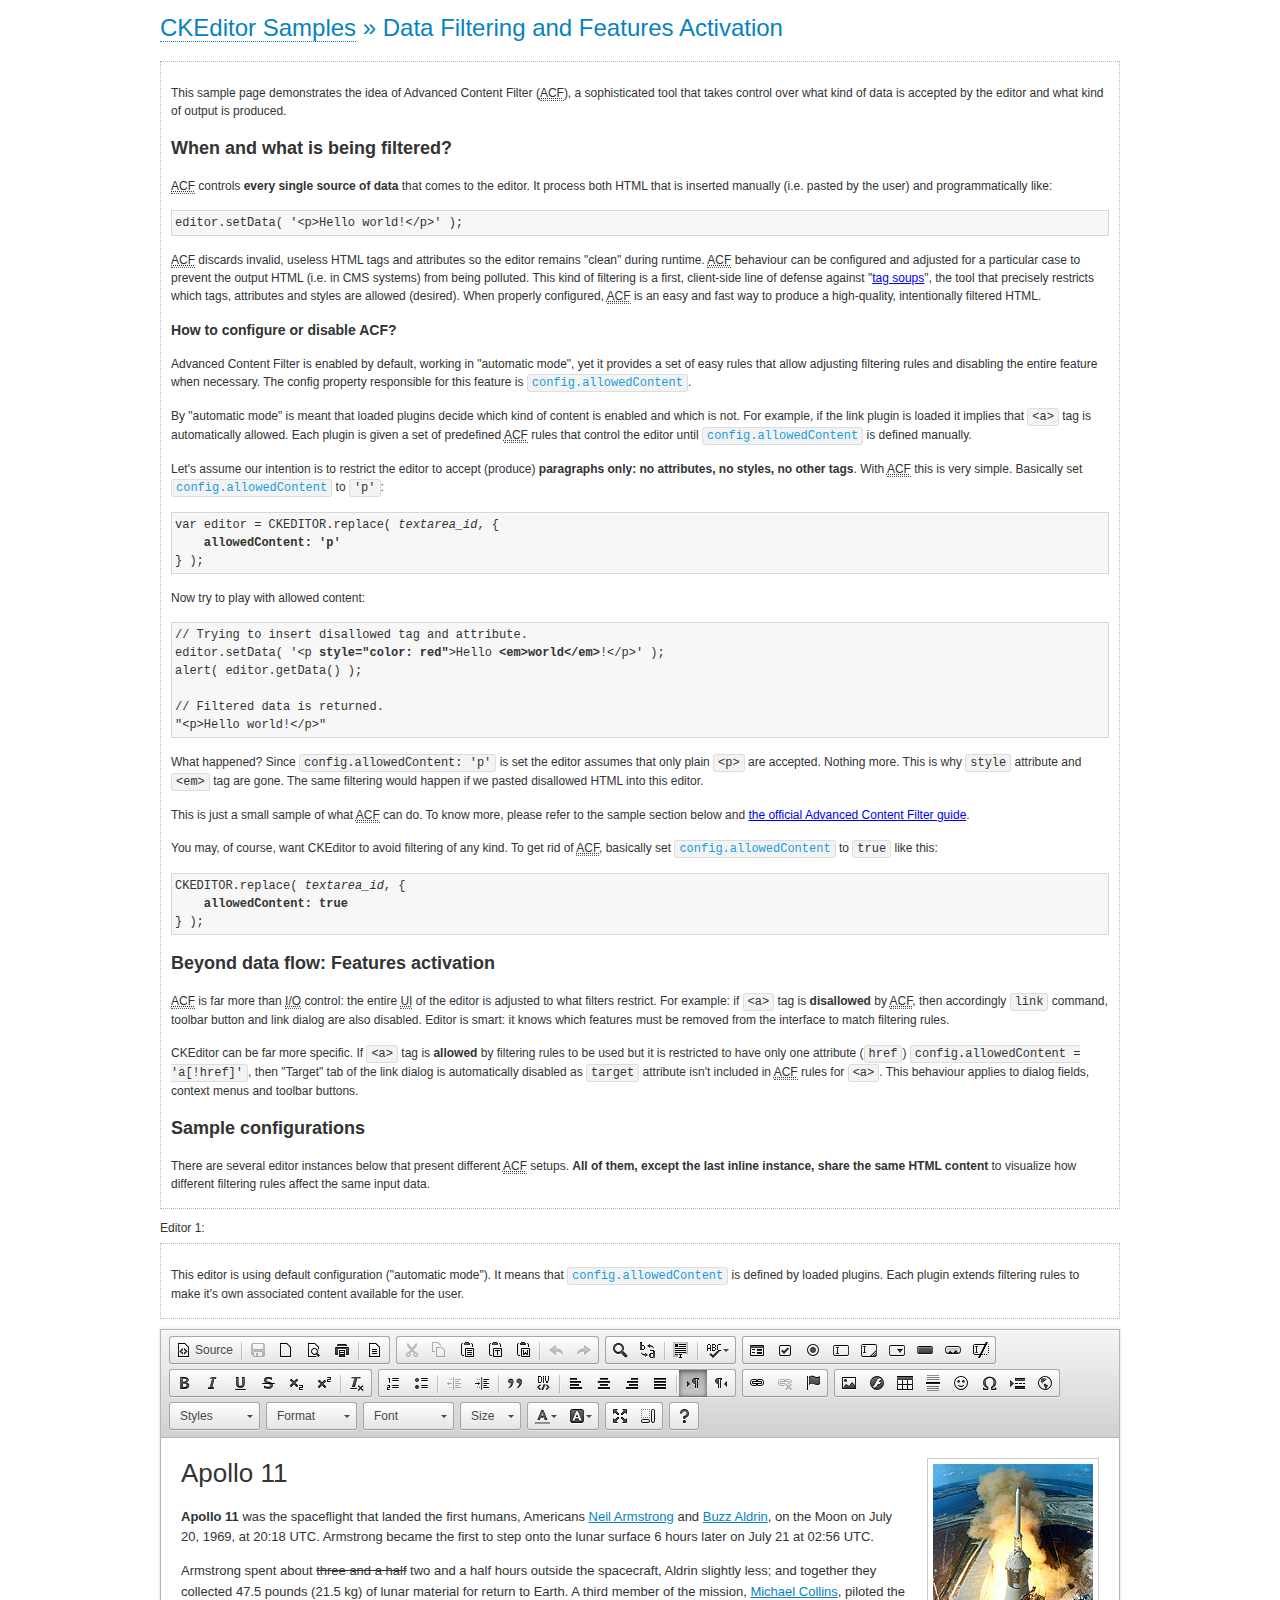
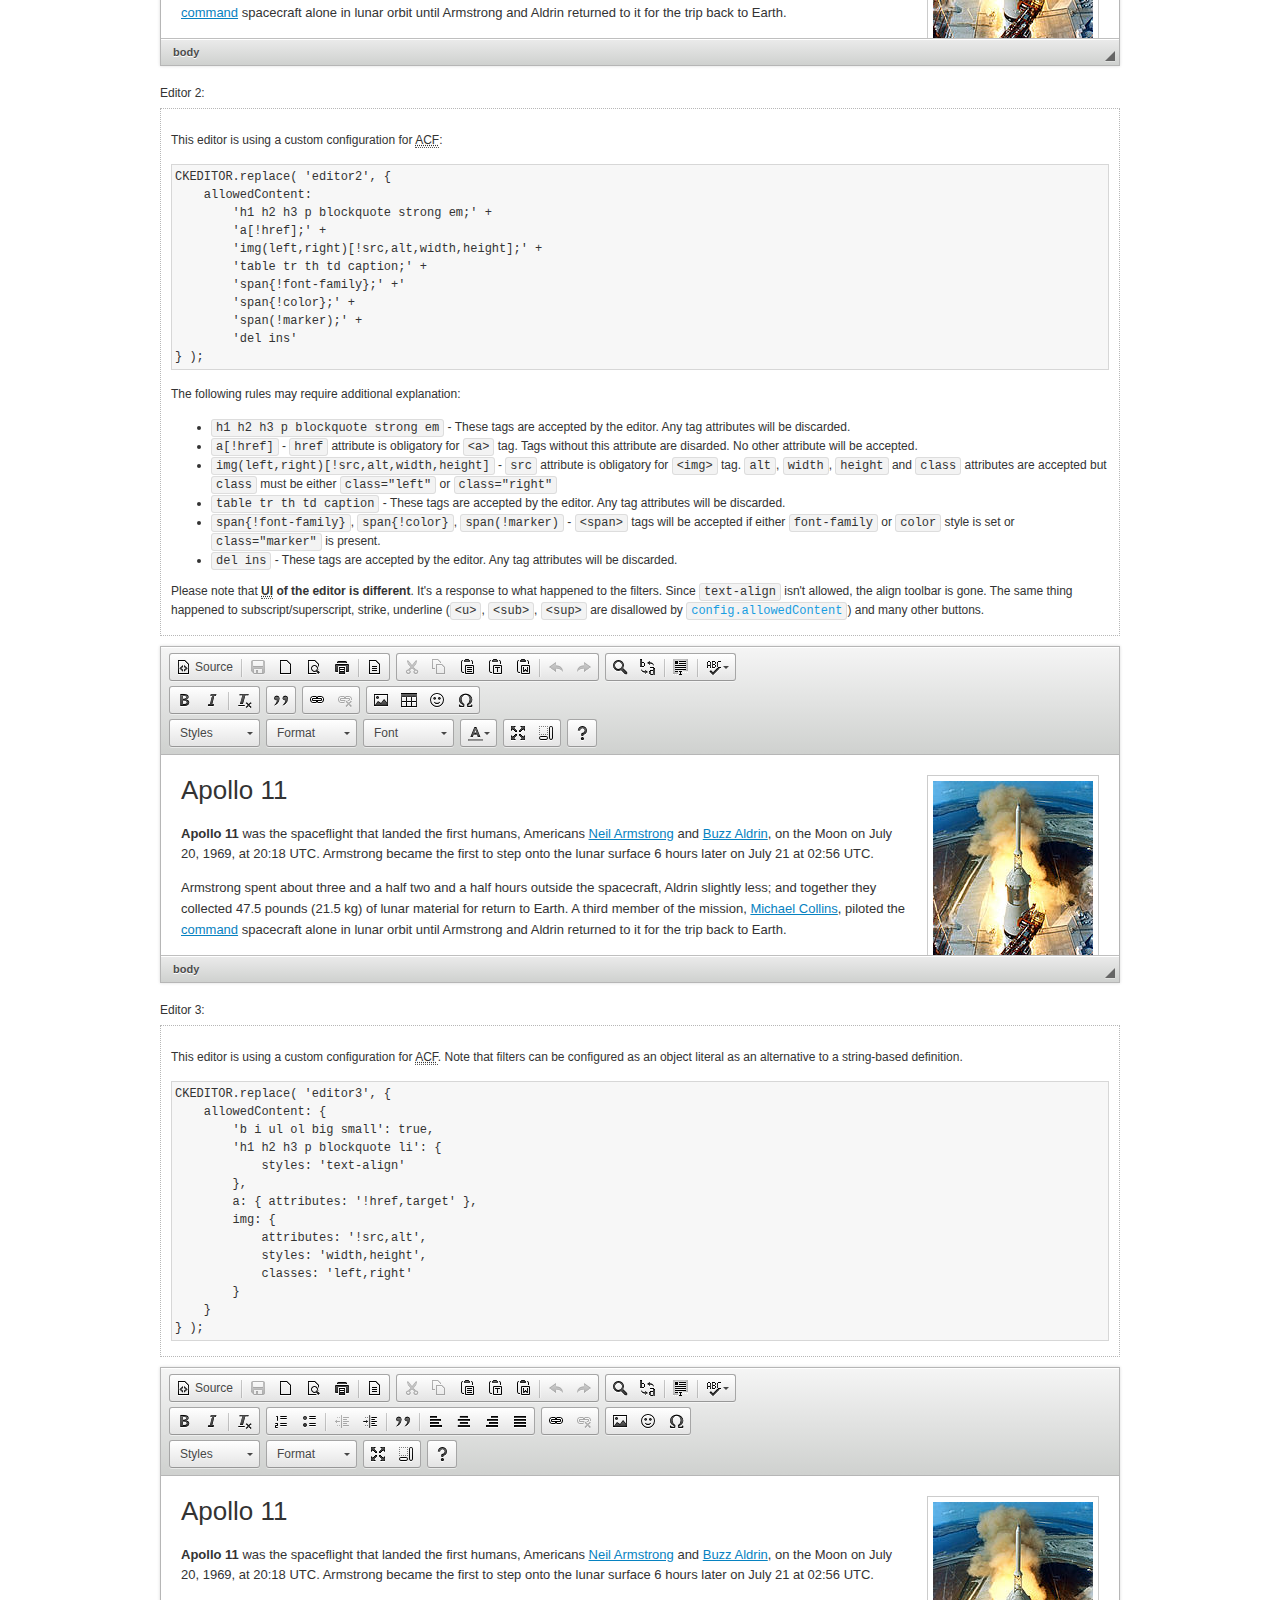
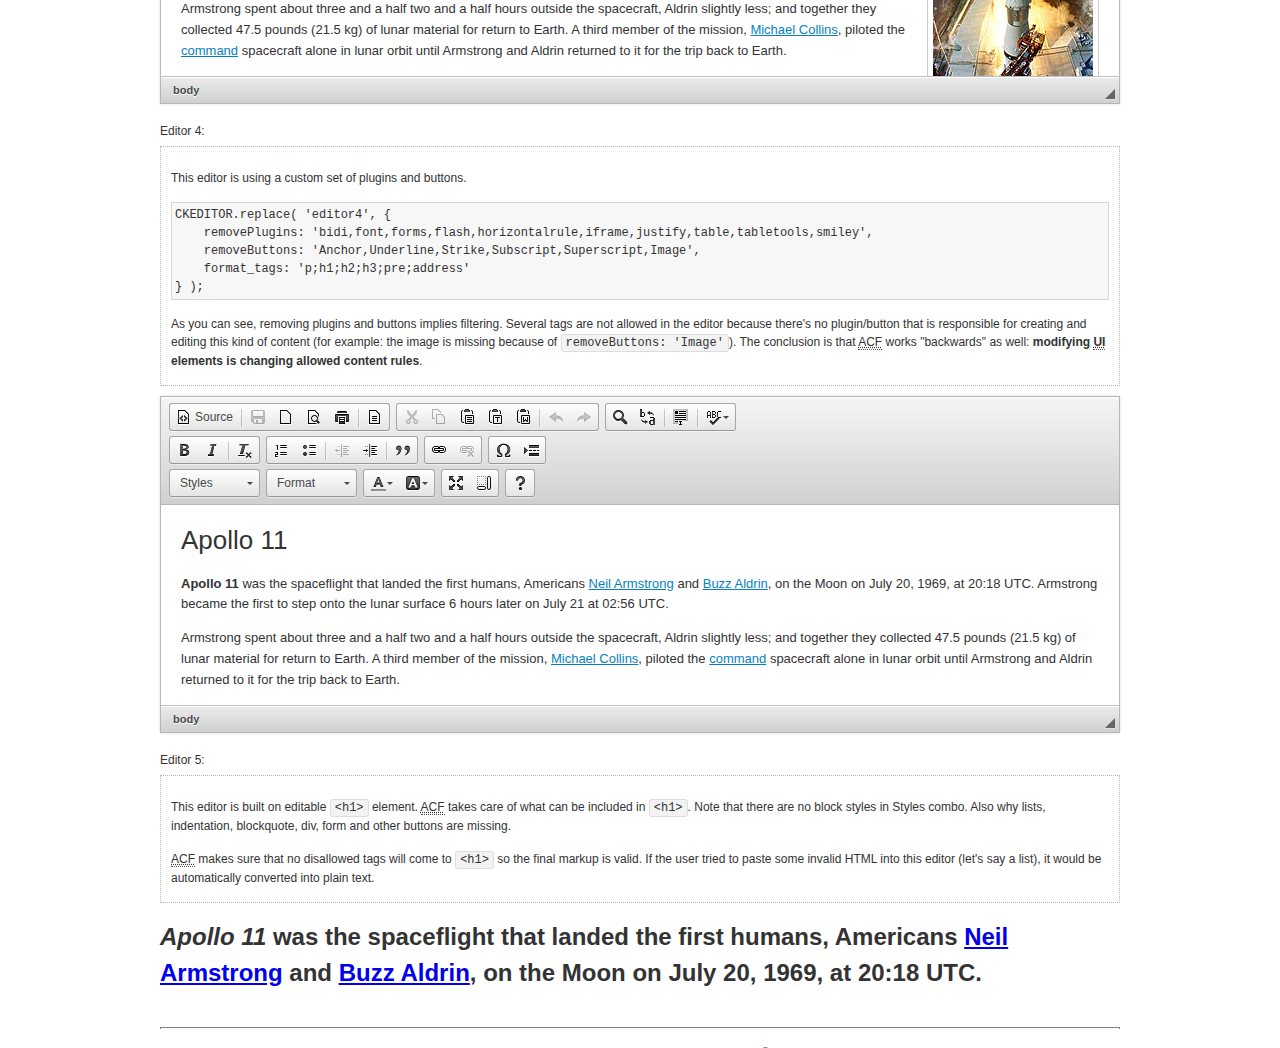
<file: centro-seguimiento/ckeditor/samples/datafiltering.html>
<!DOCTYPE html>
<!--
Copyright (c) 2003-2013, CKSource - Frederico Knabben. All rights reserved.
For licensing, see LICENSE.html or http://ckeditor.com/license
-->
<html>
<head>
	<title>Data Filtering &mdash; CKEditor Sample</title>
	<meta charset="utf-8">
	<script src="../ckeditor.js"></script>
	<link rel="stylesheet" href="sample.css">
	<script>
		// Remove advanced tabs for all editors.
		CKEDITOR.config.removeDialogTabs = 'image:advanced;link:advanced;flash:advanced;creatediv:advanced;editdiv:advanced';
	</script>
</head>
<body>
	<h1 class="samples">
		<a href="index.html">CKEditor Samples</a> &raquo; Data Filtering and Features Activation
	</h1>
	<div class="description">
		<p>
			This sample page demonstrates the idea of Advanced Content Filter
			(<abbr title="Advanced Content Filter">ACF</abbr>), a sophisticated
			tool that takes control over what kind of data is accepted by the editor and what
			kind of output is produced.
		</p>
		<h2>When and what is being filtered?</h2>
		<p>
			<abbr title="Advanced Content Filter">ACF</abbr> controls
			<strong>every single source of data</strong> that comes to the editor.
			It process both HTML that is inserted manually (i.e. pasted by the user)
			and programmatically like:
		</p>
<pre class="samples">
editor.setData( '&lt;p&gt;Hello world!&lt;/p&gt;' );
</pre>
		<p>
			<abbr title="Advanced Content Filter">ACF</abbr> discards invalid,
			useless HTML tags and attributes so the editor remains "clean" during
			runtime. <abbr title="Advanced Content Filter">ACF</abbr> behaviour
			can be configured and adjusted for a particular case to prevent the
			output HTML (i.e. in CMS systems) from being polluted.

			This kind of filtering is a first, client-side line of defense
			against "<a href="http://en.wikipedia.org/wiki/Tag_soup">tag soups</a>",
			the tool that precisely restricts which tags, attributes and styles
			are allowed (desired). When properly configured, <abbr title="Advanced Content Filter">ACF</abbr>
			is an easy and fast way to produce a high-quality, intentionally filtered HTML.
		</p>

		<h3>How to configure or disable ACF?</h3>
		<p>
			Advanced Content Filter is enabled by default, working in "automatic mode", yet
			it provides a set of easy rules that allow adjusting filtering rules
			and disabling the entire feature when necessary. The config property
			responsible for this feature is <code><a class="samples"
			href="http://docs.ckeditor.com/#!/api/CKEDITOR.config-cfg-allowedContent">config.allowedContent</a></code>.
		</p>
		<p>
			By "automatic mode" is meant that loaded plugins decide which kind
			of content is enabled and which is not. For example, if the link
			plugin is loaded it implies that <code>&lt;a&gt;</code> tag is
			automatically allowed. Each plugin is given a set
			of predefined <abbr title="Advanced Content Filter">ACF</abbr> rules
			that control the editor until <code><a class="samples"
			href="http://docs.ckeditor.com/#!/api/CKEDITOR.config-cfg-allowedContent">
			config.allowedContent</a></code>
			is defined manually.
		</p>
		<p>
			Let's assume our intention is to restrict the editor to accept (produce) <strong>paragraphs
			only: no attributes, no styles, no other tags</strong>.
			With <abbr title="Advanced Content Filter">ACF</abbr>
			this is very simple. Basically set <code><a class="samples"
			href="http://docs.ckeditor.com/#!/api/CKEDITOR.config-cfg-allowedContent">
			config.allowedContent</a></code> to <code>'p'</code>:
		</p>
<pre class="samples">
var editor = CKEDITOR.replace( <em>textarea_id</em>, {
	<strong>allowedContent: 'p'</strong>
} );
</pre>
		<p>
			Now try to play with allowed content:
		</p>
<pre class="samples">
// Trying to insert disallowed tag and attribute.
editor.setData( '&lt;p <strong>style="color: red"</strong>&gt;Hello <strong>&lt;em&gt;world&lt;/em&gt;</strong>!&lt;/p&gt;' );
alert( editor.getData() );

// Filtered data is returned.
"&lt;p&gt;Hello world!&lt;/p&gt;"
</pre>
		<p>
			What happened? Since <code>config.allowedContent: 'p'</code> is set the editor assumes
			that only plain <code>&lt;p&gt;</code> are accepted. Nothing more. This is why
			<code>style</code> attribute and <code>&lt;em&gt;</code> tag are gone. The same
			filtering would happen if we pasted disallowed HTML into this editor.
		</p>
		<p>
			This is just a small sample of what <abbr title="Advanced Content Filter">ACF</abbr>
			can do. To know more, please refer to the sample section below and
			<a href="http://docs.ckeditor.com/#!/guide/dev_advanced_content_filter">the official Advanced Content Filter guide</a>.
		</p>
		<p>
			You may, of course, want CKEditor to avoid filtering of any kind.
			To get rid of <abbr title="Advanced Content Filter">ACF</abbr>,
			basically set <code><a class="samples"
			href="http://docs.ckeditor.com/#!/api/CKEDITOR.config-cfg-allowedContent">
			config.allowedContent</a></code> to <code>true</code> like this:
		</p>
<pre class="samples">
CKEDITOR.replace( <em>textarea_id</em>, {
	<strong>allowedContent: true</strong>
} );
</pre>

		<h2>Beyond data flow: Features activation</h2>
		<p>
			<abbr title="Advanced Content Filter">ACF</abbr> is far more than
			<abbr title="Input/Output">I/O</abbr> control: the entire
			<abbr title="User Interface">UI</abbr> of the editor is adjusted to what
			filters restrict. For example: if <code>&lt;a&gt;</code> tag is
			<strong>disallowed</strong>
			by <abbr title="Advanced Content Filter">ACF</abbr>,
			then accordingly <code>link</code> command, toolbar button and link dialog
			are also disabled. Editor is smart: it knows which features must be
			removed from the interface to match filtering rules.
		</p>
		<p>
			CKEditor can be far more specific. If <code>&lt;a&gt;</code> tag is
			<strong>allowed</strong> by filtering rules to be used but it is restricted
			to have only one attribute (<code>href</code>)
			<code>config.allowedContent = 'a[!href]'</code>, then
			"Target" tab of the link dialog is automatically disabled as <code>target</code>
			attribute isn't included in <abbr title="Advanced Content Filter">ACF</abbr> rules
			for <code>&lt;a&gt;</code>. This behaviour applies to dialog fields, context
			menus and toolbar buttons.
		</p>

		<h2>Sample configurations</h2>
		<p>
			There are several editor instances below that present different
			<abbr title="Advanced Content Filter">ACF</abbr> setups. <strong>All of them,
			except the last inline instance, share the same HTML content</strong> to visualize
			how different filtering rules affect the same input data.
		</p>
	</div>

	<div>
		<label for="editor1">
			Editor 1:
		</label>
		<div class="description">
			<p>
				This editor is using default configuration ("automatic mode"). It means that
				<code><a class="samples"
				href="http://docs.ckeditor.com/#!/api/CKEDITOR.config-cfg-allowedContent">
				config.allowedContent</a></code> is defined by loaded plugins.
				Each plugin extends filtering rules to make it's own associated content
				available for the user.
			</p>
		</div>
		<textarea cols="80" id="editor1" name="editor1" rows="10">
			&lt;h1&gt;&lt;img alt=&quot;Saturn V carrying Apollo 11&quot; class=&quot;right&quot; src=&quot;assets/sample.jpg&quot;/&gt; Apollo 11&lt;/h1&gt; &lt;p&gt;&lt;b&gt;Apollo 11&lt;/b&gt; was the spaceflight that landed the first humans, Americans &lt;a href=&quot;http://en.wikipedia.org/wiki/Neil_Armstrong&quot; title=&quot;Neil Armstrong&quot;&gt;Neil Armstrong&lt;/a&gt; and &lt;a href=&quot;http://en.wikipedia.org/wiki/Buzz_Aldrin&quot; title=&quot;Buzz Aldrin&quot;&gt;Buzz Aldrin&lt;/a&gt;, on the Moon on July 20, 1969, at 20:18 UTC. Armstrong became the first to step onto the lunar surface 6 hours later on July 21 at 02:56 UTC.&lt;/p&gt; &lt;p&gt;Armstrong spent about &lt;s&gt;three and a half&lt;/s&gt; two and a half hours outside the spacecraft, Aldrin slightly less; and together they collected 47.5 pounds (21.5&amp;nbsp;kg) of lunar material for return to Earth. A third member of the mission, &lt;a href=&quot;http://en.wikipedia.org/wiki/Michael_Collins_(astronaut)&quot; title=&quot;Michael Collins (astronaut)&quot;&gt;Michael Collins&lt;/a&gt;, piloted the &lt;a href=&quot;http://en.wikipedia.org/wiki/Apollo_Command/Service_Module&quot; title=&quot;Apollo Command/Service Module&quot;&gt;command&lt;/a&gt; spacecraft alone in lunar orbit until Armstrong and Aldrin returned to it for the trip back to Earth.&lt;/p&gt; &lt;h2&gt;Broadcasting and &lt;em&gt;quotes&lt;/em&gt; &lt;a id=&quot;quotes&quot; name=&quot;quotes&quot;&gt;&lt;/a&gt;&lt;/h2&gt; &lt;p&gt;Broadcast on live TV to a world-wide audience, Armstrong stepped onto the lunar surface and described the event as:&lt;/p&gt; &lt;blockquote&gt;&lt;p&gt;One small step for [a] man, one giant leap for mankind.&lt;/p&gt;&lt;/blockquote&gt; &lt;p&gt;Apollo 11 effectively ended the &lt;a href=&quot;http://en.wikipedia.org/wiki/Space_Race&quot; title=&quot;Space Race&quot;&gt;Space Race&lt;/a&gt; and fulfilled a national goal proposed in 1961 by the late U.S. President &lt;a href=&quot;http://en.wikipedia.org/wiki/John_F._Kennedy&quot; title=&quot;John F. Kennedy&quot;&gt;John F. Kennedy&lt;/a&gt; in a speech before the United States Congress:&lt;/p&gt; &lt;blockquote&gt;&lt;p&gt;[...] before this decade is out, of landing a man on the Moon and returning him safely to the Earth.&lt;/p&gt;&lt;/blockquote&gt; &lt;h2&gt;Technical details &lt;a id=&quot;tech-details&quot; name=&quot;tech-details&quot;&gt;&lt;/a&gt;&lt;/h2&gt; &lt;table align=&quot;right&quot; border=&quot;1&quot; bordercolor=&quot;#ccc&quot; cellpadding=&quot;5&quot; cellspacing=&quot;0&quot; style=&quot;border-collapse:collapse;margin:10px 0 10px 15px;&quot;&gt; &lt;caption&gt;&lt;strong&gt;Mission crew&lt;/strong&gt;&lt;/caption&gt; &lt;thead&gt; &lt;tr&gt; &lt;th scope=&quot;col&quot;&gt;Position&lt;/th&gt; &lt;th scope=&quot;col&quot;&gt;Astronaut&lt;/th&gt; &lt;/tr&gt; &lt;/thead&gt; &lt;tbody&gt; &lt;tr&gt; &lt;td&gt;Commander&lt;/td&gt; &lt;td&gt;Neil A. Armstrong&lt;/td&gt; &lt;/tr&gt; &lt;tr&gt; &lt;td&gt;Command Module Pilot&lt;/td&gt; &lt;td&gt;Michael Collins&lt;/td&gt; &lt;/tr&gt; &lt;tr&gt; &lt;td&gt;Lunar Module Pilot&lt;/td&gt; &lt;td&gt;Edwin &amp;quot;Buzz&amp;quot; E. Aldrin, Jr.&lt;/td&gt; &lt;/tr&gt; &lt;/tbody&gt; &lt;/table&gt; &lt;p&gt;Launched by a &lt;strong&gt;Saturn V&lt;/strong&gt; rocket from &lt;a href=&quot;http://en.wikipedia.org/wiki/Kennedy_Space_Center&quot; title=&quot;Kennedy Space Center&quot;&gt;Kennedy Space Center&lt;/a&gt; in Merritt Island, Florida on July 16, Apollo 11 was the fifth manned mission of &lt;a href=&quot;http://en.wikipedia.org/wiki/NASA&quot; title=&quot;NASA&quot;&gt;NASA&lt;/a&gt;&amp;#39;s Apollo program. The Apollo spacecraft had three parts:&lt;/p&gt; &lt;ol&gt; &lt;li&gt;&lt;strong&gt;Command Module&lt;/strong&gt; with a cabin for the three astronauts which was the only part which landed back on Earth&lt;/li&gt; &lt;li&gt;&lt;strong&gt;Service Module&lt;/strong&gt; which supported the Command Module with propulsion, electrical power, oxygen and water&lt;/li&gt; &lt;li&gt;&lt;strong&gt;Lunar Module&lt;/strong&gt; for landing on the Moon.&lt;/li&gt; &lt;/ol&gt; &lt;p&gt;After being sent to the Moon by the Saturn V&amp;#39;s upper stage, the astronauts separated the spacecraft from it and travelled for three days until they entered into lunar orbit. Armstrong and Aldrin then moved into the Lunar Module and landed in the &lt;a href=&quot;http://en.wikipedia.org/wiki/Mare_Tranquillitatis&quot; title=&quot;Mare Tranquillitatis&quot;&gt;Sea of Tranquility&lt;/a&gt;. They stayed a total of about 21 and a half hours on the lunar surface. After lifting off in the upper part of the Lunar Module and rejoining Collins in the Command Module, they returned to Earth and landed in the &lt;a href=&quot;http://en.wikipedia.org/wiki/Pacific_Ocean&quot; title=&quot;Pacific Ocean&quot;&gt;Pacific Ocean&lt;/a&gt; on July 24.&lt;/p&gt; &lt;hr/&gt; &lt;p style=&quot;text-align: right;&quot;&gt;&lt;small&gt;Source: &lt;a href=&quot;http://en.wikipedia.org/wiki/Apollo_11&quot;&gt;Wikipedia.org&lt;/a&gt;&lt;/small&gt;&lt;/p&gt;
		</textarea>

		<script>

			CKEDITOR.replace( 'editor1' );

		</script>
	</div>

	<br>

	<div>
		<label for="editor2">
			Editor 2:
		</label>
		<div class="description">
			<p>
				This editor is using a custom configuration for
				<abbr title="Advanced Content Filter">ACF</abbr>:
			</p>
<pre class="samples">
CKEDITOR.replace( 'editor2', {
	allowedContent:
		'h1 h2 h3 p blockquote strong em;' +
		'a[!href];' +
		'img(left,right)[!src,alt,width,height];' +
		'table tr th td caption;' +
		'span{!font-family};' +'
		'span{!color};' +
		'span(!marker);' +
		'del ins'
} );
</pre>
			<p>
				The following rules may require additional explanation:
			</p>
			<ul>
				<li>
					<code>h1 h2 h3 p blockquote strong em</code> - These tags
					are accepted by the editor. Any tag attributes will be discarded.
				</li>
				<li>
					<code>a[!href]</code> - <code>href</code> attribute is obligatory
					for <code>&lt;a&gt;</code> tag. Tags without this attribute
					are disarded. No other attribute will be accepted.
				</li>
				<li>
					<code>img(left,right)[!src,alt,width,height]</code> - <code>src</code>
					attribute is obligatory for <code>&lt;img&gt;</code> tag.
					<code>alt</code>, <code>width</code>, <code>height</code>
					and <code>class</code> attributes are accepted but
					<code>class</code> must be either <code>class="left"</code>
					or <code>class="right"</code>
				</li>
				<li>
					<code>table tr th td caption</code> - These tags
					are accepted by the editor. Any tag attributes will be discarded.
				</li>
				<li>
					<code>span{!font-family}</code>, <code>span{!color}</code>,
					<code>span(!marker)</code> - <code>&lt;span&gt;</code> tags
					will be accepted if either <code>font-family</code> or
					<code>color</code> style is set or <code>class="marker"</code>
					is present.
				</li>
				<li>
					<code>del ins</code> - These tags
					are accepted by the editor. Any tag attributes will be discarded.
				</li>
			</ul>
			<p>
				Please note that <strong><abbr title="User Interface">UI</abbr> of the
				editor is different</strong>. It's a response to what happened to the filters.
				Since <code>text-align</code> isn't allowed, the align toolbar is gone.
				The same thing happened to subscript/superscript, strike, underline
				(<code>&lt;u&gt;</code>, <code>&lt;sub&gt;</code>, <code>&lt;sup&gt;</code>
				are disallowed by <code><a class="samples"
				href="http://docs.ckeditor.com/#!/api/CKEDITOR.config-cfg-allowedContent">
				config.allowedContent</a></code>) and many other buttons.
			</p>
		</div>
		<textarea cols="80" id="editor2" name="editor2" rows="10">
			&lt;h1&gt;&lt;img alt=&quot;Saturn V carrying Apollo 11&quot; class=&quot;right&quot; src=&quot;assets/sample.jpg&quot;/&gt; Apollo 11&lt;/h1&gt; &lt;p&gt;&lt;b&gt;Apollo 11&lt;/b&gt; was the spaceflight that landed the first humans, Americans &lt;a href=&quot;http://en.wikipedia.org/wiki/Neil_Armstrong&quot; title=&quot;Neil Armstrong&quot;&gt;Neil Armstrong&lt;/a&gt; and &lt;a href=&quot;http://en.wikipedia.org/wiki/Buzz_Aldrin&quot; title=&quot;Buzz Aldrin&quot;&gt;Buzz Aldrin&lt;/a&gt;, on the Moon on July 20, 1969, at 20:18 UTC. Armstrong became the first to step onto the lunar surface 6 hours later on July 21 at 02:56 UTC.&lt;/p&gt; &lt;p&gt;Armstrong spent about &lt;s&gt;three and a half&lt;/s&gt; two and a half hours outside the spacecraft, Aldrin slightly less; and together they collected 47.5 pounds (21.5&amp;nbsp;kg) of lunar material for return to Earth. A third member of the mission, &lt;a href=&quot;http://en.wikipedia.org/wiki/Michael_Collins_(astronaut)&quot; title=&quot;Michael Collins (astronaut)&quot;&gt;Michael Collins&lt;/a&gt;, piloted the &lt;a href=&quot;http://en.wikipedia.org/wiki/Apollo_Command/Service_Module&quot; title=&quot;Apollo Command/Service Module&quot;&gt;command&lt;/a&gt; spacecraft alone in lunar orbit until Armstrong and Aldrin returned to it for the trip back to Earth.&lt;/p&gt; &lt;h2&gt;Broadcasting and &lt;em&gt;quotes&lt;/em&gt; &lt;a id=&quot;quotes&quot; name=&quot;quotes&quot;&gt;&lt;/a&gt;&lt;/h2&gt; &lt;p&gt;Broadcast on live TV to a world-wide audience, Armstrong stepped onto the lunar surface and described the event as:&lt;/p&gt; &lt;blockquote&gt;&lt;p&gt;One small step for [a] man, one giant leap for mankind.&lt;/p&gt;&lt;/blockquote&gt; &lt;p&gt;Apollo 11 effectively ended the &lt;a href=&quot;http://en.wikipedia.org/wiki/Space_Race&quot; title=&quot;Space Race&quot;&gt;Space Race&lt;/a&gt; and fulfilled a national goal proposed in 1961 by the late U.S. President &lt;a href=&quot;http://en.wikipedia.org/wiki/John_F._Kennedy&quot; title=&quot;John F. Kennedy&quot;&gt;John F. Kennedy&lt;/a&gt; in a speech before the United States Congress:&lt;/p&gt; &lt;blockquote&gt;&lt;p&gt;[...] before this decade is out, of landing a man on the Moon and returning him safely to the Earth.&lt;/p&gt;&lt;/blockquote&gt; &lt;h2&gt;Technical details &lt;a id=&quot;tech-details&quot; name=&quot;tech-details&quot;&gt;&lt;/a&gt;&lt;/h2&gt; &lt;table align=&quot;right&quot; border=&quot;1&quot; bordercolor=&quot;#ccc&quot; cellpadding=&quot;5&quot; cellspacing=&quot;0&quot; style=&quot;border-collapse:collapse;margin:10px 0 10px 15px;&quot;&gt; &lt;caption&gt;&lt;strong&gt;Mission crew&lt;/strong&gt;&lt;/caption&gt; &lt;thead&gt; &lt;tr&gt; &lt;th scope=&quot;col&quot;&gt;Position&lt;/th&gt; &lt;th scope=&quot;col&quot;&gt;Astronaut&lt;/th&gt; &lt;/tr&gt; &lt;/thead&gt; &lt;tbody&gt; &lt;tr&gt; &lt;td&gt;Commander&lt;/td&gt; &lt;td&gt;Neil A. Armstrong&lt;/td&gt; &lt;/tr&gt; &lt;tr&gt; &lt;td&gt;Command Module Pilot&lt;/td&gt; &lt;td&gt;Michael Collins&lt;/td&gt; &lt;/tr&gt; &lt;tr&gt; &lt;td&gt;Lunar Module Pilot&lt;/td&gt; &lt;td&gt;Edwin &amp;quot;Buzz&amp;quot; E. Aldrin, Jr.&lt;/td&gt; &lt;/tr&gt; &lt;/tbody&gt; &lt;/table&gt; &lt;p&gt;Launched by a &lt;strong&gt;Saturn V&lt;/strong&gt; rocket from &lt;a href=&quot;http://en.wikipedia.org/wiki/Kennedy_Space_Center&quot; title=&quot;Kennedy Space Center&quot;&gt;Kennedy Space Center&lt;/a&gt; in Merritt Island, Florida on July 16, Apollo 11 was the fifth manned mission of &lt;a href=&quot;http://en.wikipedia.org/wiki/NASA&quot; title=&quot;NASA&quot;&gt;NASA&lt;/a&gt;&amp;#39;s Apollo program. The Apollo spacecraft had three parts:&lt;/p&gt; &lt;ol&gt; &lt;li&gt;&lt;strong&gt;Command Module&lt;/strong&gt; with a cabin for the three astronauts which was the only part which landed back on Earth&lt;/li&gt; &lt;li&gt;&lt;strong&gt;Service Module&lt;/strong&gt; which supported the Command Module with propulsion, electrical power, oxygen and water&lt;/li&gt; &lt;li&gt;&lt;strong&gt;Lunar Module&lt;/strong&gt; for landing on the Moon.&lt;/li&gt; &lt;/ol&gt; &lt;p&gt;After being sent to the Moon by the Saturn V&amp;#39;s upper stage, the astronauts separated the spacecraft from it and travelled for three days until they entered into lunar orbit. Armstrong and Aldrin then moved into the Lunar Module and landed in the &lt;a href=&quot;http://en.wikipedia.org/wiki/Mare_Tranquillitatis&quot; title=&quot;Mare Tranquillitatis&quot;&gt;Sea of Tranquility&lt;/a&gt;. They stayed a total of about 21 and a half hours on the lunar surface. After lifting off in the upper part of the Lunar Module and rejoining Collins in the Command Module, they returned to Earth and landed in the &lt;a href=&quot;http://en.wikipedia.org/wiki/Pacific_Ocean&quot; title=&quot;Pacific Ocean&quot;&gt;Pacific Ocean&lt;/a&gt; on July 24.&lt;/p&gt; &lt;hr/&gt; &lt;p style=&quot;text-align: right;&quot;&gt;&lt;small&gt;Source: &lt;a href=&quot;http://en.wikipedia.org/wiki/Apollo_11&quot;&gt;Wikipedia.org&lt;/a&gt;&lt;/small&gt;&lt;/p&gt;
		</textarea>
		<script>

			CKEDITOR.replace( 'editor2', {
				allowedContent:
					'h1 h2 h3 p blockquote strong em;' +
					'a[!href];' +
					'img(left,right)[!src,alt,width,height];' +
					'table tr th td caption;' +
					'span{!font-family};' +
					'span{!color};' +
					'span(!marker);' +
					'del ins'
			} );

		</script>
	</div>

	<br>

	<div>
		<label for="editor3">
			Editor 3:
		</label>
		<div class="description">
			<p>
				This editor is using a custom configuration for
				<abbr title="Advanced Content Filter">ACF</abbr>.
				Note that filters can be configured as an object literal
				as an alternative to a string-based definition.
			</p>
<pre class="samples">
CKEDITOR.replace( 'editor3', {
	allowedContent: {
		'b i ul ol big small': true,
		'h1 h2 h3 p blockquote li': {
			styles: 'text-align'
		},
		a: { attributes: '!href,target' },
		img: {
			attributes: '!src,alt',
			styles: 'width,height',
			classes: 'left,right'
		}
	}
} );
</pre>
		</div>
		<textarea cols="80" id="editor3" name="editor3" rows="10">
			&lt;h1&gt;&lt;img alt=&quot;Saturn V carrying Apollo 11&quot; class=&quot;right&quot; src=&quot;assets/sample.jpg&quot;/&gt; Apollo 11&lt;/h1&gt; &lt;p&gt;&lt;b&gt;Apollo 11&lt;/b&gt; was the spaceflight that landed the first humans, Americans &lt;a href=&quot;http://en.wikipedia.org/wiki/Neil_Armstrong&quot; title=&quot;Neil Armstrong&quot;&gt;Neil Armstrong&lt;/a&gt; and &lt;a href=&quot;http://en.wikipedia.org/wiki/Buzz_Aldrin&quot; title=&quot;Buzz Aldrin&quot;&gt;Buzz Aldrin&lt;/a&gt;, on the Moon on July 20, 1969, at 20:18 UTC. Armstrong became the first to step onto the lunar surface 6 hours later on July 21 at 02:56 UTC.&lt;/p&gt; &lt;p&gt;Armstrong spent about &lt;s&gt;three and a half&lt;/s&gt; two and a half hours outside the spacecraft, Aldrin slightly less; and together they collected 47.5 pounds (21.5&amp;nbsp;kg) of lunar material for return to Earth. A third member of the mission, &lt;a href=&quot;http://en.wikipedia.org/wiki/Michael_Collins_(astronaut)&quot; title=&quot;Michael Collins (astronaut)&quot;&gt;Michael Collins&lt;/a&gt;, piloted the &lt;a href=&quot;http://en.wikipedia.org/wiki/Apollo_Command/Service_Module&quot; title=&quot;Apollo Command/Service Module&quot;&gt;command&lt;/a&gt; spacecraft alone in lunar orbit until Armstrong and Aldrin returned to it for the trip back to Earth.&lt;/p&gt; &lt;h2&gt;Broadcasting and &lt;em&gt;quotes&lt;/em&gt; &lt;a id=&quot;quotes&quot; name=&quot;quotes&quot;&gt;&lt;/a&gt;&lt;/h2&gt; &lt;p&gt;Broadcast on live TV to a world-wide audience, Armstrong stepped onto the lunar surface and described the event as:&lt;/p&gt; &lt;blockquote&gt;&lt;p&gt;One small step for [a] man, one giant leap for mankind.&lt;/p&gt;&lt;/blockquote&gt; &lt;p&gt;Apollo 11 effectively ended the &lt;a href=&quot;http://en.wikipedia.org/wiki/Space_Race&quot; title=&quot;Space Race&quot;&gt;Space Race&lt;/a&gt; and fulfilled a national goal proposed in 1961 by the late U.S. President &lt;a href=&quot;http://en.wikipedia.org/wiki/John_F._Kennedy&quot; title=&quot;John F. Kennedy&quot;&gt;John F. Kennedy&lt;/a&gt; in a speech before the United States Congress:&lt;/p&gt; &lt;blockquote&gt;&lt;p&gt;[...] before this decade is out, of landing a man on the Moon and returning him safely to the Earth.&lt;/p&gt;&lt;/blockquote&gt; &lt;h2&gt;Technical details &lt;a id=&quot;tech-details&quot; name=&quot;tech-details&quot;&gt;&lt;/a&gt;&lt;/h2&gt; &lt;table align=&quot;right&quot; border=&quot;1&quot; bordercolor=&quot;#ccc&quot; cellpadding=&quot;5&quot; cellspacing=&quot;0&quot; style=&quot;border-collapse:collapse;margin:10px 0 10px 15px;&quot;&gt; &lt;caption&gt;&lt;strong&gt;Mission crew&lt;/strong&gt;&lt;/caption&gt; &lt;thead&gt; &lt;tr&gt; &lt;th scope=&quot;col&quot;&gt;Position&lt;/th&gt; &lt;th scope=&quot;col&quot;&gt;Astronaut&lt;/th&gt; &lt;/tr&gt; &lt;/thead&gt; &lt;tbody&gt; &lt;tr&gt; &lt;td&gt;Commander&lt;/td&gt; &lt;td&gt;Neil A. Armstrong&lt;/td&gt; &lt;/tr&gt; &lt;tr&gt; &lt;td&gt;Command Module Pilot&lt;/td&gt; &lt;td&gt;Michael Collins&lt;/td&gt; &lt;/tr&gt; &lt;tr&gt; &lt;td&gt;Lunar Module Pilot&lt;/td&gt; &lt;td&gt;Edwin &amp;quot;Buzz&amp;quot; E. Aldrin, Jr.&lt;/td&gt; &lt;/tr&gt; &lt;/tbody&gt; &lt;/table&gt; &lt;p&gt;Launched by a &lt;strong&gt;Saturn V&lt;/strong&gt; rocket from &lt;a href=&quot;http://en.wikipedia.org/wiki/Kennedy_Space_Center&quot; title=&quot;Kennedy Space Center&quot;&gt;Kennedy Space Center&lt;/a&gt; in Merritt Island, Florida on July 16, Apollo 11 was the fifth manned mission of &lt;a href=&quot;http://en.wikipedia.org/wiki/NASA&quot; title=&quot;NASA&quot;&gt;NASA&lt;/a&gt;&amp;#39;s Apollo program. The Apollo spacecraft had three parts:&lt;/p&gt; &lt;ol&gt; &lt;li&gt;&lt;strong&gt;Command Module&lt;/strong&gt; with a cabin for the three astronauts which was the only part which landed back on Earth&lt;/li&gt; &lt;li&gt;&lt;strong&gt;Service Module&lt;/strong&gt; which supported the Command Module with propulsion, electrical power, oxygen and water&lt;/li&gt; &lt;li&gt;&lt;strong&gt;Lunar Module&lt;/strong&gt; for landing on the Moon.&lt;/li&gt; &lt;/ol&gt; &lt;p&gt;After being sent to the Moon by the Saturn V&amp;#39;s upper stage, the astronauts separated the spacecraft from it and travelled for three days until they entered into lunar orbit. Armstrong and Aldrin then moved into the Lunar Module and landed in the &lt;a href=&quot;http://en.wikipedia.org/wiki/Mare_Tranquillitatis&quot; title=&quot;Mare Tranquillitatis&quot;&gt;Sea of Tranquility&lt;/a&gt;. They stayed a total of about 21 and a half hours on the lunar surface. After lifting off in the upper part of the Lunar Module and rejoining Collins in the Command Module, they returned to Earth and landed in the &lt;a href=&quot;http://en.wikipedia.org/wiki/Pacific_Ocean&quot; title=&quot;Pacific Ocean&quot;&gt;Pacific Ocean&lt;/a&gt; on July 24.&lt;/p&gt; &lt;hr/&gt; &lt;p style=&quot;text-align: right;&quot;&gt;&lt;small&gt;Source: &lt;a href=&quot;http://en.wikipedia.org/wiki/Apollo_11&quot;&gt;Wikipedia.org&lt;/a&gt;&lt;/small&gt;&lt;/p&gt;
		</textarea>
		<script>

			CKEDITOR.replace( 'editor3', {
				allowedContent: {
					'b i ul ol big small': true,
					'h1 h2 h3 p blockquote li': {
						styles: 'text-align'
					},
					a: { attributes: '!href,target' },
					img: {
						attributes: '!src,alt',
						styles: 'width,height',
						classes: 'left,right'
					}
				}
			} );

		</script>
	</div>

	<br>

	<div>
		<label for="editor4">
			Editor 4:
		</label>
		<div class="description">
			<p>
				This editor is using a custom set of plugins and buttons.
			</p>
<pre class="samples">
CKEDITOR.replace( 'editor4', {
	removePlugins: 'bidi,font,forms,flash,horizontalrule,iframe,justify,table,tabletools,smiley',
	removeButtons: 'Anchor,Underline,Strike,Subscript,Superscript,Image',
	format_tags: 'p;h1;h2;h3;pre;address'
} );
</pre>
			<p>
				As you can see, removing plugins and buttons implies filtering.
				Several tags are not allowed in the editor because there's no
				plugin/button that is responsible for creating and editing this
				kind of content (for example: the image is missing because
				of <code>removeButtons: 'Image'</code>). The conclusion is that
				<abbr title="Advanced Content Filter">ACF</abbr> works "backwards"
				as well: <strong>modifying <abbr title="User Interface">UI</abbr>
				elements is changing allowed content rules</strong>.
			</p>
		</div>
		<textarea cols="80" id="editor4" name="editor4" rows="10">
			&lt;h1&gt;&lt;img alt=&quot;Saturn V carrying Apollo 11&quot; class=&quot;right&quot; src=&quot;assets/sample.jpg&quot;/&gt; Apollo 11&lt;/h1&gt; &lt;p&gt;&lt;b&gt;Apollo 11&lt;/b&gt; was the spaceflight that landed the first humans, Americans &lt;a href=&quot;http://en.wikipedia.org/wiki/Neil_Armstrong&quot; title=&quot;Neil Armstrong&quot;&gt;Neil Armstrong&lt;/a&gt; and &lt;a href=&quot;http://en.wikipedia.org/wiki/Buzz_Aldrin&quot; title=&quot;Buzz Aldrin&quot;&gt;Buzz Aldrin&lt;/a&gt;, on the Moon on July 20, 1969, at 20:18 UTC. Armstrong became the first to step onto the lunar surface 6 hours later on July 21 at 02:56 UTC.&lt;/p&gt; &lt;p&gt;Armstrong spent about &lt;s&gt;three and a half&lt;/s&gt; two and a half hours outside the spacecraft, Aldrin slightly less; and together they collected 47.5 pounds (21.5&amp;nbsp;kg) of lunar material for return to Earth. A third member of the mission, &lt;a href=&quot;http://en.wikipedia.org/wiki/Michael_Collins_(astronaut)&quot; title=&quot;Michael Collins (astronaut)&quot;&gt;Michael Collins&lt;/a&gt;, piloted the &lt;a href=&quot;http://en.wikipedia.org/wiki/Apollo_Command/Service_Module&quot; title=&quot;Apollo Command/Service Module&quot;&gt;command&lt;/a&gt; spacecraft alone in lunar orbit until Armstrong and Aldrin returned to it for the trip back to Earth.&lt;/p&gt; &lt;h2&gt;Broadcasting and &lt;em&gt;quotes&lt;/em&gt; &lt;a id=&quot;quotes&quot; name=&quot;quotes&quot;&gt;&lt;/a&gt;&lt;/h2&gt; &lt;p&gt;Broadcast on live TV to a world-wide audience, Armstrong stepped onto the lunar surface and described the event as:&lt;/p&gt; &lt;blockquote&gt;&lt;p&gt;One small step for [a] man, one giant leap for mankind.&lt;/p&gt;&lt;/blockquote&gt; &lt;p&gt;Apollo 11 effectively ended the &lt;a href=&quot;http://en.wikipedia.org/wiki/Space_Race&quot; title=&quot;Space Race&quot;&gt;Space Race&lt;/a&gt; and fulfilled a national goal proposed in 1961 by the late U.S. President &lt;a href=&quot;http://en.wikipedia.org/wiki/John_F._Kennedy&quot; title=&quot;John F. Kennedy&quot;&gt;John F. Kennedy&lt;/a&gt; in a speech before the United States Congress:&lt;/p&gt; &lt;blockquote&gt;&lt;p&gt;[...] before this decade is out, of landing a man on the Moon and returning him safely to the Earth.&lt;/p&gt;&lt;/blockquote&gt; &lt;h2&gt;Technical details &lt;a id=&quot;tech-details&quot; name=&quot;tech-details&quot;&gt;&lt;/a&gt;&lt;/h2&gt; &lt;table align=&quot;right&quot; border=&quot;1&quot; bordercolor=&quot;#ccc&quot; cellpadding=&quot;5&quot; cellspacing=&quot;0&quot; style=&quot;border-collapse:collapse;margin:10px 0 10px 15px;&quot;&gt; &lt;caption&gt;&lt;strong&gt;Mission crew&lt;/strong&gt;&lt;/caption&gt; &lt;thead&gt; &lt;tr&gt; &lt;th scope=&quot;col&quot;&gt;Position&lt;/th&gt; &lt;th scope=&quot;col&quot;&gt;Astronaut&lt;/th&gt; &lt;/tr&gt; &lt;/thead&gt; &lt;tbody&gt; &lt;tr&gt; &lt;td&gt;Commander&lt;/td&gt; &lt;td&gt;Neil A. Armstrong&lt;/td&gt; &lt;/tr&gt; &lt;tr&gt; &lt;td&gt;Command Module Pilot&lt;/td&gt; &lt;td&gt;Michael Collins&lt;/td&gt; &lt;/tr&gt; &lt;tr&gt; &lt;td&gt;Lunar Module Pilot&lt;/td&gt; &lt;td&gt;Edwin &amp;quot;Buzz&amp;quot; E. Aldrin, Jr.&lt;/td&gt; &lt;/tr&gt; &lt;/tbody&gt; &lt;/table&gt; &lt;p&gt;Launched by a &lt;strong&gt;Saturn V&lt;/strong&gt; rocket from &lt;a href=&quot;http://en.wikipedia.org/wiki/Kennedy_Space_Center&quot; title=&quot;Kennedy Space Center&quot;&gt;Kennedy Space Center&lt;/a&gt; in Merritt Island, Florida on July 16, Apollo 11 was the fifth manned mission of &lt;a href=&quot;http://en.wikipedia.org/wiki/NASA&quot; title=&quot;NASA&quot;&gt;NASA&lt;/a&gt;&amp;#39;s Apollo program. The Apollo spacecraft had three parts:&lt;/p&gt; &lt;ol&gt; &lt;li&gt;&lt;strong&gt;Command Module&lt;/strong&gt; with a cabin for the three astronauts which was the only part which landed back on Earth&lt;/li&gt; &lt;li&gt;&lt;strong&gt;Service Module&lt;/strong&gt; which supported the Command Module with propulsion, electrical power, oxygen and water&lt;/li&gt; &lt;li&gt;&lt;strong&gt;Lunar Module&lt;/strong&gt; for landing on the Moon.&lt;/li&gt; &lt;/ol&gt; &lt;p&gt;After being sent to the Moon by the Saturn V&amp;#39;s upper stage, the astronauts separated the spacecraft from it and travelled for three days until they entered into lunar orbit. Armstrong and Aldrin then moved into the Lunar Module and landed in the &lt;a href=&quot;http://en.wikipedia.org/wiki/Mare_Tranquillitatis&quot; title=&quot;Mare Tranquillitatis&quot;&gt;Sea of Tranquility&lt;/a&gt;. They stayed a total of about 21 and a half hours on the lunar surface. After lifting off in the upper part of the Lunar Module and rejoining Collins in the Command Module, they returned to Earth and landed in the &lt;a href=&quot;http://en.wikipedia.org/wiki/Pacific_Ocean&quot; title=&quot;Pacific Ocean&quot;&gt;Pacific Ocean&lt;/a&gt; on July 24.&lt;/p&gt; &lt;hr/&gt; &lt;p style=&quot;text-align: right;&quot;&gt;&lt;small&gt;Source: &lt;a href=&quot;http://en.wikipedia.org/wiki/Apollo_11&quot;&gt;Wikipedia.org&lt;/a&gt;&lt;/small&gt;&lt;/p&gt;
		</textarea>
		<script>

			CKEDITOR.replace( 'editor4', {
				removePlugins: 'bidi,div,font,forms,flash,horizontalrule,iframe,justify,table,tabletools,smiley',
				removeButtons: 'Anchor,Underline,Strike,Subscript,Superscript,Image',
				format_tags: 'p;h1;h2;h3;pre;address'
			} );

		</script>
	</div>

	<br>

	<div>
		<label for="editor5">
			Editor 5:
		</label>
		<div class="description">
			<p>
				This editor is built on editable <code>&lt;h1&gt;</code> element.
				<abbr title="Advanced Content Filter">ACF</abbr> takes care of
				what can be included in <code>&lt;h1&gt;</code>. Note that there
				are no block styles in Styles combo. Also why lists, indentation,
				blockquote, div, form and other buttons are missing.
			</p>
			<p>
				<abbr title="Advanced Content Filter">ACF</abbr> makes sure that
				no disallowed tags will come to <code>&lt;h1&gt;</code> so the final
				markup is valid. If the user tried to paste some invalid HTML
				into this editor (let's say a list), it would be automatically
				converted into plain text.
			</p>
		</div>
		<h1 id="editor5" contenteditable="true">
			<em>Apollo 11</em> was the spaceflight that landed the first humans, Americans <a href="http://en.wikipedia.org/wiki/Neil_Armstrong" title="Neil Armstrong">Neil Armstrong</a> and <a href="http://en.wikipedia.org/wiki/Buzz_Aldrin" title="Buzz Aldrin">Buzz Aldrin</a>, on the Moon on July 20, 1969, at 20:18 UTC.
		</h1>
	</div>

	<div id="footer">
		<hr>
		<p>
			CKEditor - The text editor for the Internet - <a class="samples" href="http://ckeditor.com/">http://ckeditor.com</a>
		</p>
		<p id="copy">
			Copyright &copy; 2003-2013, <a class="samples" href="http://cksource.com/">CKSource</a> - Frederico
			Knabben. All rights reserved.
		</p>
	</div>
</body>
</html>
</file>
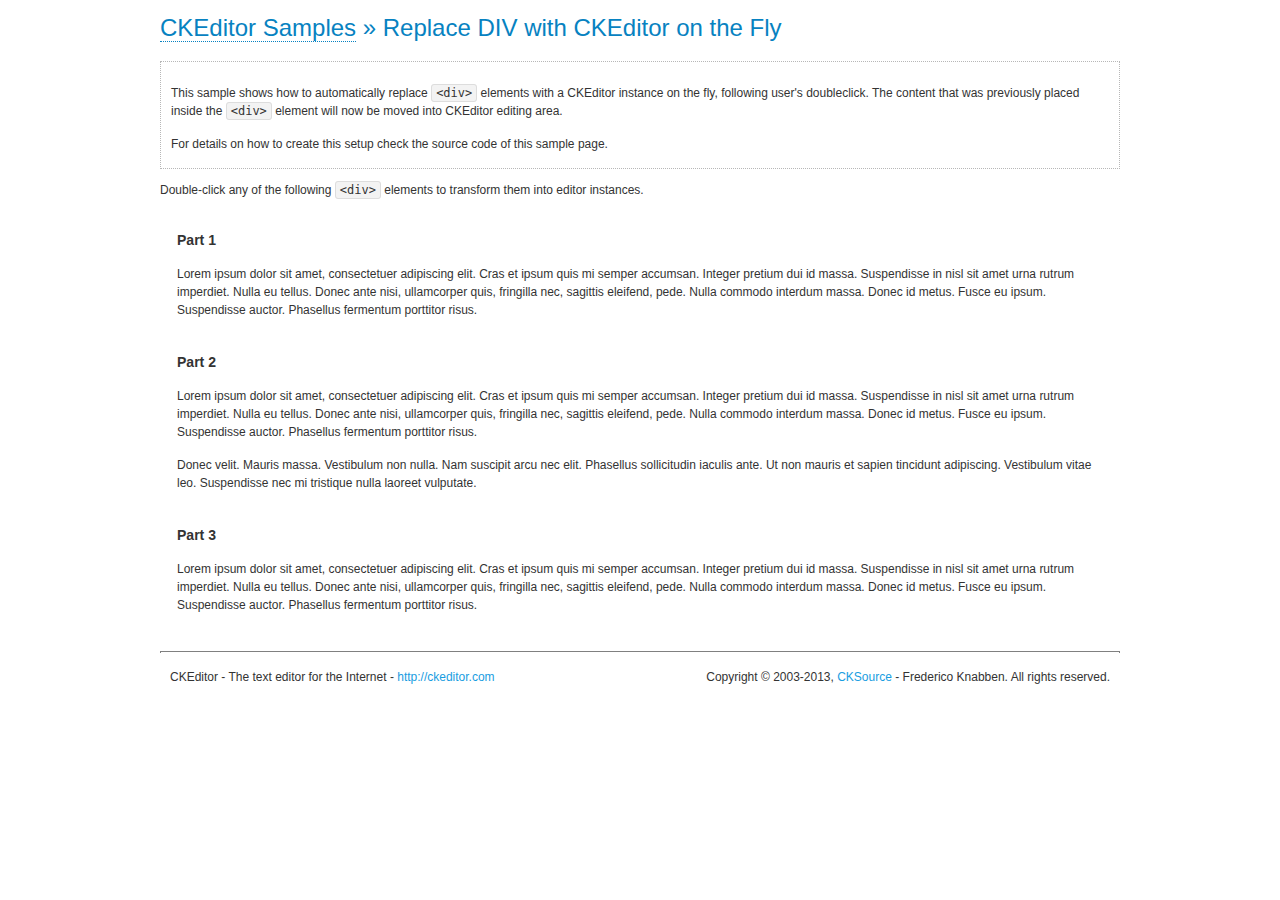
<file: centro-seguimiento/ckeditor/samples/divreplace.html>
<!DOCTYPE html>
<!--
Copyright (c) 2003-2013, CKSource - Frederico Knabben. All rights reserved.
For licensing, see LICENSE.html or http://ckeditor.com/license
-->
<html>
<head>
	<title>Replace DIV &mdash; CKEditor Sample</title>
	<meta charset="utf-8">
	<script src="../ckeditor.js"></script>
	<link href="sample.css" rel="stylesheet">
	<style>

		div.editable
		{
			border: solid 2px Transparent;
			padding-left: 15px;
			padding-right: 15px;
		}

		div.editable:hover
		{
			border-color: black;
		}

	</style>
	<script>

		// Uncomment the following code to test the "Timeout Loading Method".
		// CKEDITOR.loadFullCoreTimeout = 5;

		window.onload = function() {
			// Listen to the double click event.
			if ( window.addEventListener )
				document.body.addEventListener( 'dblclick', onDoubleClick, false );
			else if ( window.attachEvent )
				document.body.attachEvent( 'ondblclick', onDoubleClick );

		};

		function onDoubleClick( ev ) {
			// Get the element which fired the event. This is not necessarily the
			// element to which the event has been attached.
			var element = ev.target || ev.srcElement;

			// Find out the div that holds this element.
			var name;

			do {
				element = element.parentNode;
			}
			while ( element && ( name = element.nodeName.toLowerCase() ) &&
				( name != 'div' || element.className.indexOf( 'editable' ) == -1 ) && name != 'body' );

			if ( name == 'div' && element.className.indexOf( 'editable' ) != -1 )
				replaceDiv( element );
		}

		var editor;

		function replaceDiv( div ) {
			if ( editor )
				editor.destroy();

			editor = CKEDITOR.replace( div );
		}

	</script>
</head>
<body>
	<h1 class="samples">
		<a href="index.html">CKEditor Samples</a> &raquo; Replace DIV with CKEditor on the Fly
	</h1>
	<div class="description">
		<p>
			This sample shows how to automatically replace <code>&lt;div&gt;</code> elements
			with a CKEditor instance on the fly, following user's doubleclick. The content
			that was previously placed inside the <code>&lt;div&gt;</code> element will now
			be moved into CKEditor editing area.
		</p>
		<p>
			For details on how to create this setup check the source code of this sample page.
		</p>
	</div>
	<p>
		Double-click any of the following <code>&lt;div&gt;</code> elements to transform them into
		editor instances.
	</p>
	<div class="editable">
		<h3>
			Part 1
		</h3>
		<p>
			Lorem ipsum dolor sit amet, consectetuer adipiscing elit. Cras et ipsum quis mi
			semper accumsan. Integer pretium dui id massa. Suspendisse in nisl sit amet urna
			rutrum imperdiet. Nulla eu tellus. Donec ante nisi, ullamcorper quis, fringilla
			nec, sagittis eleifend, pede. Nulla commodo interdum massa. Donec id metus. Fusce
			eu ipsum. Suspendisse auctor. Phasellus fermentum porttitor risus.
		</p>
	</div>
	<div class="editable">
		<h3>
			Part 2
		</h3>
		<p>
			Lorem ipsum dolor sit amet, consectetuer adipiscing elit. Cras et ipsum quis mi
			semper accumsan. Integer pretium dui id massa. Suspendisse in nisl sit amet urna
			rutrum imperdiet. Nulla eu tellus. Donec ante nisi, ullamcorper quis, fringilla
			nec, sagittis eleifend, pede. Nulla commodo interdum massa. Donec id metus. Fusce
			eu ipsum. Suspendisse auctor. Phasellus fermentum porttitor risus.
		</p>
		<p>
			Donec velit. Mauris massa. Vestibulum non nulla. Nam suscipit arcu nec elit. Phasellus
			sollicitudin iaculis ante. Ut non mauris et sapien tincidunt adipiscing. Vestibulum
			vitae leo. Suspendisse nec mi tristique nulla laoreet vulputate.
		</p>
	</div>
	<div class="editable">
		<h3>
			Part 3
		</h3>
		<p>
			Lorem ipsum dolor sit amet, consectetuer adipiscing elit. Cras et ipsum quis mi
			semper accumsan. Integer pretium dui id massa. Suspendisse in nisl sit amet urna
			rutrum imperdiet. Nulla eu tellus. Donec ante nisi, ullamcorper quis, fringilla
			nec, sagittis eleifend, pede. Nulla commodo interdum massa. Donec id metus. Fusce
			eu ipsum. Suspendisse auctor. Phasellus fermentum porttitor risus.
		</p>
	</div>
	<div id="footer">
		<hr>
		<p>
			CKEditor - The text editor for the Internet - <a class="samples" href="http://ckeditor.com/">http://ckeditor.com</a>
		</p>
		<p id="copy">
			Copyright &copy; 2003-2013, <a class="samples" href="http://cksource.com/">CKSource</a> - Frederico
			Knabben. All rights reserved.
		</p>
	</div>
</body>
</html>
</file>
<file: centro-seguimiento/ckeditor/samples/sample.css>
/*
Copyright (c) 2003-2013, CKSource - Frederico Knabben. All rights reserved.
For licensing, see LICENSE.html or http://ckeditor.com/license
*/

html, body, h1, h2, h3, h4, h5, h6, div, span, blockquote, p, address, form, fieldset, img, ul, ol, dl, dt, dd, li, hr, table, td, th, strong, em, sup, sub, dfn, ins, del, q, cite, var, samp, code, kbd, tt, pre
{
	line-height: 1.5em;
}

body
{
	padding: 10px 30px;
}

input, textarea, select, option, optgroup, button, td, th
{
	font-size: 100%;
}

pre, code, kbd, samp, tt
{
	font-family: monospace,monospace;
	font-size: 1em;
}

body {
    width: 960px;
    margin: 0 auto;
}

code
{
	background: #f3f3f3;
	border: 1px solid #ddd;
	padding: 1px 4px;

	-moz-border-radius: 3px;
	-webkit-border-radius: 3px;
	border-radius: 3px;
}

abbr
{
	border-bottom: 1px dotted #555;
	cursor: pointer;
}

.new
{
	background: #FF7E00;
	border: 1px solid #DA8028;
	color: #fff;
	font-size: 10px;
	font-weight: bold;
	padding: 1px 4px;
	text-shadow: 0 1px 0 #C97626;
	text-transform: uppercase;
	margin: 0 0 0 3px;

	-moz-border-radius: 3px;
	-webkit-border-radius: 3px;
	border-radius: 3px;

	-moz-box-shadow: 0 2px 3px 0 #FFA54E inset;
	-webkit-box-shadow: 0 2px 3px 0 #FFA54E inset;
	box-shadow: 0 2px 3px 0 #FFA54E inset;
}

h1.samples
{
	color: #0782C1;
	font-size: 200%;
	font-weight: normal;
	margin: 0;
	padding: 0;
}

h1.samples a
{
	color: #0782C1;
	text-decoration: none;
	border-bottom: 1px dotted #0782C1;
}

.samples a:hover
{
	border-bottom: 1px dotted #0782C1;
}

h2.samples
{
	color: #000000;
	font-size: 130%;
	margin: 15px 0 0 0;
	padding: 0;
}

p, blockquote, address, form, pre, dl, h1.samples, h2.samples
{
	margin-bottom: 15px;
}

ul.samples
{
	margin-bottom: 15px;
}

.clear
{
	clear: both;
}

fieldset
{
	margin: 0;
	padding: 10px;
}

body, input, textarea
{
	color: #333333;
	font-family: Arial, Helvetica, sans-serif;
}

body
{
	font-size: 75%;
}

a.samples
{
	color: #189DE1;
	text-decoration: none;
}

form
{
	margin: 0;
	padding: 0;
}

pre.samples
{
	background-color: #F7F7F7;
	border: 1px solid #D7D7D7;
	overflow: auto;
	padding: 0.25em;
	white-space: pre-wrap; /* CSS 2.1 */
	word-wrap: break-word; /* IE7 */
	-moz-tab-size: 4;
	-o-tab-size: 4;
	-webkit-tab-size: 4;
	tab-size: 4;
}

#footer
{
	clear: both;
	padding-top: 10px;
}

#footer hr
{
	margin: 10px 0 15px 0;
	height: 1px;
	border: solid 1px gray;
	border-bottom: none;
}

#footer p
{
	margin: 0 10px 10px 10px;
	float: left;
}

#footer #copy
{
	float: right;
}

#outputSample
{
	width: 100%;
	table-layout: fixed;
}

#outputSample thead th
{
	color: #dddddd;
	background-color: #999999;
	padding: 4px;
	white-space: nowrap;
}

#outputSample tbody th
{
	vertical-align: top;
	text-align: left;
}

#outputSample pre
{
	margin: 0;
	padding: 0;
}

.description
{
	border: 1px dotted #B7B7B7;
	margin-bottom: 10px;
	padding: 10px 10px 0;
	overflow: hidden;
}

label
{
	display: block;
	margin-bottom: 6px;
}

/**
 *	CKEditor editables are automatically set with the "cke_editable" class
 *	plus cke_editable_(inline|themed) depending on the editor type.
 */

/* Style a bit the inline editables. */
.cke_editable.cke_editable_inline
{
	cursor: pointer;
}

/* Once an editable element gets focused, the "cke_focus" class is
   added to it, so we can style it differently. */
.cke_editable.cke_editable_inline.cke_focus
{
	box-shadow: inset 0px 0px 20px 3px #ddd, inset 0 0 1px #000;
	outline: none;
	background: #eee;
	cursor: text;
}

/* Avoid pre-formatted overflows inline editable. */
.cke_editable_inline pre
{
	white-space: pre-wrap;
	word-wrap: break-word;
}

/**
 *	Samples index styles.
 */

.twoColumns,
.twoColumnsLeft,
.twoColumnsRight
{
	overflow: hidden;
}

.twoColumnsLeft,
.twoColumnsRight
{
	width: 45%;
}

.twoColumnsLeft
{
	float: left;
}

.twoColumnsRight
{
	float: right;
}

dl.samples
{
	padding: 0 0 0 40px;
}
dl.samples > dt
{
	display: list-item;
	list-style-type: disc;
	list-style-position: outside;
	margin: 0 0 3px;
}
dl.samples > dd
{
	margin: 0 0 3px;
}
.warning
{
    color: #ff0000;
	background-color: #FFCCBA;
    border: 2px dotted #ff0000;
	padding: 15px 10px;
	margin: 10px 0;
}

/* Used on inline samples */

blockquote
{
	font-style: italic;
	font-family: Georgia, Times, "Times New Roman", serif;
	padding: 2px 0;
	border-style: solid;
	border-color: #ccc;
	border-width: 0;
}

.cke_contents_ltr blockquote
{
	padding-left: 20px;
	padding-right: 8px;
	border-left-width: 5px;
}

.cke_contents_rtl blockquote
{
	padding-left: 8px;
	padding-right: 20px;
	border-right-width: 5px;
}

img.right {
    border: 1px solid #ccc;
    float: right;
    margin-left: 15px;
    padding: 5px;
}

img.left {
    border: 1px solid #ccc;
    float: left;
    margin-right: 15px;
    padding: 5px;
}
</file>
<file: lib/ckeditor/samples/old/sample.css>
/*
Copyright (c) 2003-2015, CKSource - Frederico Knabben. All rights reserved.
For licensing, see LICENSE.md or http://ckeditor.com/license
*/

html, body, h1, h2, h3, h4, h5, h6, div, span, blockquote, p, address, form, fieldset, img, ul, ol, dl, dt, dd, li, hr, table, td, th, strong, em, sup, sub, dfn, ins, del, q, cite, var, samp, code, kbd, tt, pre
{
	line-height: 1.5;
}

body
{
	padding: 10px 30px;
}

input, textarea, select, option, optgroup, button, td, th
{
	font-size: 100%;
}

pre
{
	-moz-tab-size: 4;
	tab-size: 4;
}

pre, code, kbd, samp, tt
{
	font-family: monospace,monospace;
	font-size: 1em;
}

body {
	width: 960px;
	margin: 0 auto;
}

code
{
	background: #f3f3f3;
	border: 1px solid #ddd;
	padding: 1px 4px;
	border-radius: 3px;
}

abbr
{
	border-bottom: 1px dotted #555;
	cursor: pointer;
}

.new, .beta
{
	text-transform: uppercase;
	font-size: 10px;
	font-weight: bold;
	padding: 1px 4px;
	margin: 0 0 0 5px;
	color: #fff;
	float: right;
	border-radius: 3px;
}

.new
{
	background: #FF7E00;
	border: 1px solid #DA8028;
	text-shadow: 0 1px 0 #C97626;

	box-shadow: 0 2px 3px 0 #FFA54E inset;
}

.beta
{
	background: #18C0DF;
	border: 1px solid #19AAD8;
	text-shadow: 0 1px 0 #048CAD;
	font-style: italic;

	box-shadow: 0 2px 3px 0 #50D4FD inset;
}

h1.samples
{
	color: #0782C1;
	font-size: 200%;
	font-weight: normal;
	margin: 0;
	padding: 0;
}

h1.samples a
{
	color: #0782C1;
	text-decoration: none;
	border-bottom: 1px dotted #0782C1;
}

.samples a:hover
{
	border-bottom: 1px dotted #0782C1;
}

h2.samples
{
	color: #000000;
	font-size: 130%;
	margin: 15px 0 0 0;
	padding: 0;
}

p, blockquote, address, form, pre, dl, h1.samples, h2.samples
{
	margin-bottom: 15px;
}

ul.samples
{
	margin-bottom: 15px;
}

.clear
{
	clear: both;
}

fieldset
{
	margin: 0;
	padding: 10px;
}

body, input, textarea
{
	color: #333333;
	font-family: Arial, Helvetica, sans-serif;
}

body
{
	font-size: 75%;
}

a.samples
{
	color: #189DE1;
	text-decoration: none;
}

form
{
	margin: 0;
	padding: 0;
}

pre.samples
{
	background-color: #F7F7F7;
	border: 1px solid #D7D7D7;
	overflow: auto;
	padding: 0.25em;
	white-space: pre-wrap; /* CSS 2.1 */
	word-wrap: break-word; /* IE7 */
}

#footer
{
	clear: both;
	padding-top: 10px;
}

#footer hr
{
	margin: 10px 0 15px 0;
	height: 1px;
	border: solid 1px gray;
	border-bottom: none;
}

#footer p
{
	margin: 0 10px 10px 10px;
	float: left;
}

#footer #copy
{
	float: right;
}

#outputSample
{
	width: 100%;
	table-layout: fixed;
}

#outputSample thead th
{
	color: #dddddd;
	background-color: #999999;
	padding: 4px;
	white-space: nowrap;
}

#outputSample tbody th
{
	vertical-align: top;
	text-align: left;
}

#outputSample pre
{
	margin: 0;
	padding: 0;
}

.description
{
	border: 1px dotted #B7B7B7;
	margin-bottom: 10px;
	padding: 10px 10px 0;
	overflow: hidden;
}

label
{
	display: block;
	margin-bottom: 6px;
}

/**
 *	CKEditor editables are automatically set with the "cke_editable" class
 *	plus cke_editable_(inline|themed) depending on the editor type.
 */

/* Style a bit the inline editables. */
.cke_editable.cke_editable_inline
{
	cursor: pointer;
}

/* Once an editable element gets focused, the "cke_focus" class is
   added to it, so we can style it differently. */
.cke_editable.cke_editable_inline.cke_focus
{
	box-shadow: inset 0px 0px 20px 3px #ddd, inset 0 0 1px #000;
	outline: none;
	background: #eee;
	cursor: text;
}

/* Avoid pre-formatted overflows inline editable. */
.cke_editable_inline pre
{
	white-space: pre-wrap;
	word-wrap: break-word;
}

/**
 *	Samples index styles.
 */

.twoColumns,
.twoColumnsLeft,
.twoColumnsRight
{
	overflow: hidden;
}

.twoColumnsLeft,
.twoColumnsRight
{
	width: 45%;
}

.twoColumnsLeft
{
	float: left;
}

.twoColumnsRight
{
	float: right;
}

dl.samples
{
	padding: 0 0 0 40px;
}
dl.samples > dt
{
	display: list-item;
	list-style-type: disc;
	list-style-position: outside;
	margin: 0 0 3px;
}
dl.samples > dd
{
	margin: 0 0 3px;
}
.warning
{
	color: #ff0000;
	background-color: #FFCCBA;
	border: 2px dotted #ff0000;
	padding: 15px 10px;
	margin: 10px 0;
}

.warning.deprecated {
	font-size: 1.3em;
}

/* Used on inline samples */

blockquote
{
	font-style: italic;
	font-family: Georgia, Times, "Times New Roman", serif;
	padding: 2px 0;
	border-style: solid;
	border-color: #ccc;
	border-width: 0;
}

.cke_contents_ltr blockquote
{
	padding-left: 20px;
	padding-right: 8px;
	border-left-width: 5px;
}

.cke_contents_rtl blockquote
{
	padding-left: 8px;
	padding-right: 20px;
	border-right-width: 5px;
}

img.right {
	border: 1px solid #ccc;
	float: right;
	margin-left: 15px;
	padding: 5px;
}

img.left {
	border: 1px solid #ccc;
	float: left;
	margin-right: 15px;
	padding: 5px;
}

.marker
{
	background-color: Yellow;
}
</file>
<file: lib/ckeditor/samples/toolbarconfigurator/lib/codemirror/codemirror.css>
/* BASICS */

.CodeMirror {
  /* Set height, width, borders, and global font properties here */
  font-family: monospace;
  height: 300px;
  color: black;
}

/* PADDING */

.CodeMirror-lines {
  padding: 4px 0; /* Vertical padding around content */
}
.CodeMirror pre {
  padding: 0 4px; /* Horizontal padding of content */
}

.CodeMirror-scrollbar-filler, .CodeMirror-gutter-filler {
  background-color: white; /* The little square between H and V scrollbars */
}

/* GUTTER */

.CodeMirror-gutters {
  border-right: 1px solid #ddd;
  background-color: #f7f7f7;
  white-space: nowrap;
}
.CodeMirror-linenumbers {}
.CodeMirror-linenumber {
  padding: 0 3px 0 5px;
  min-width: 20px;
  text-align: right;
  color: #999;
  white-space: nowrap;
}

.CodeMirror-guttermarker { color: black; }
.CodeMirror-guttermarker-subtle { color: #999; }

/* CURSOR */

.CodeMirror div.CodeMirror-cursor {
  border-left: 1px solid black;
}
/* Shown when moving in bi-directional text */
.CodeMirror div.CodeMirror-secondarycursor {
  border-left: 1px solid silver;
}
.CodeMirror.cm-fat-cursor div.CodeMirror-cursor {
  width: auto;
  border: 0;
  background: #7e7;
}
.CodeMirror.cm-fat-cursor div.CodeMirror-cursors {
  z-index: 1;
}

.cm-animate-fat-cursor {
  width: auto;
  border: 0;
  -webkit-animation: blink 1.06s steps(1) infinite;
  -moz-animation: blink 1.06s steps(1) infinite;
  animation: blink 1.06s steps(1) infinite;
}
@-moz-keyframes blink {
  0% { background: #7e7; }
  50% { background: none; }
  100% { background: #7e7; }
}
@-webkit-keyframes blink {
  0% { background: #7e7; }
  50% { background: none; }
  100% { background: #7e7; }
}
@keyframes blink {
  0% { background: #7e7; }
  50% { background: none; }
  100% { background: #7e7; }
}

/* Can style cursor different in overwrite (non-insert) mode */
div.CodeMirror-overwrite div.CodeMirror-cursor {}

.cm-tab { display: inline-block; text-decoration: inherit; }

.CodeMirror-ruler {
  border-left: 1px solid #ccc;
  position: absolute;
}

/* DEFAULT THEME */

.cm-s-default .cm-keyword {color: #708;}
.cm-s-default .cm-atom {color: #219;}
.cm-s-default .cm-number {color: #164;}
.cm-s-default .cm-def {color: #00f;}
.cm-s-default .cm-variable,
.cm-s-default .cm-punctuation,
.cm-s-default .cm-property,
.cm-s-default .cm-operator {}
.cm-s-default .cm-variable-2 {color: #05a;}
.cm-s-default .cm-variable-3 {color: #085;}
.cm-s-default .cm-comment {color: #a50;}
.cm-s-default .cm-string {color: #a11;}
.cm-s-default .cm-string-2 {color: #f50;}
.cm-s-default .cm-meta {color: #555;}
.cm-s-default .cm-qualifier {color: #555;}
.cm-s-default .cm-builtin {color: #30a;}
.cm-s-default .cm-bracket {color: #997;}
.cm-s-default .cm-tag {color: #170;}
.cm-s-default .cm-attribute {color: #00c;}
.cm-s-default .cm-header {color: blue;}
.cm-s-default .cm-quote {color: #090;}
.cm-s-default .cm-hr {color: #999;}
.cm-s-default .cm-link {color: #00c;}

.cm-negative {color: #d44;}
.cm-positive {color: #292;}
.cm-header, .cm-strong {font-weight: bold;}
.cm-em {font-style: italic;}
.cm-link {text-decoration: underline;}
.cm-strikethrough {text-decoration: line-through;}

.cm-s-default .cm-error {color: #f00;}
.cm-invalidchar {color: #f00;}

.CodeMirror-composing { border-bottom: 2px solid; }

/* Default styles for common addons */

div.CodeMirror span.CodeMirror-matchingbracket {color: #0f0;}
div.CodeMirror span.CodeMirror-nonmatchingbracket {color: #f22;}
.CodeMirror-matchingtag { background: rgba(255, 150, 0, .3); }
.CodeMirror-activeline-background {background: #e8f2ff;}

/* STOP */

/* The rest of this file contains styles related to the mechanics of
   the editor. You probably shouldn't touch them. */

.CodeMirror {
  position: relative;
  overflow: hidden;
  background: white;
}

.CodeMirror-scroll {
  overflow: scroll !important; /* Things will break if this is overridden */
  /* 30px is the magic margin used to hide the element's real scrollbars */
  /* See overflow: hidden in .CodeMirror */
  margin-bottom: -30px; margin-right: -30px;
  padding-bottom: 30px;
  height: 100%;
  outline: none; /* Prevent dragging from highlighting the element */
  position: relative;
}
.CodeMirror-sizer {
  position: relative;
  border-right: 30px solid transparent;
}

/* The fake, visible scrollbars. Used to force redraw during scrolling
   before actuall scrolling happens, thus preventing shaking and
   flickering artifacts. */
.CodeMirror-vscrollbar, .CodeMirror-hscrollbar, .CodeMirror-scrollbar-filler, .CodeMirror-gutter-filler {
  position: absolute;
  z-index: 6;
  display: none;
}
.CodeMirror-vscrollbar {
  right: 0; top: 0;
  overflow-x: hidden;
  overflow-y: scroll;
}
.CodeMirror-hscrollbar {
  bottom: 0; left: 0;
  overflow-y: hidden;
  overflow-x: scroll;
}
.CodeMirror-scrollbar-filler {
  right: 0; bottom: 0;
}
.CodeMirror-gutter-filler {
  left: 0; bottom: 0;
}

.CodeMirror-gutters {
  position: absolute; left: 0; top: 0;
  z-index: 3;
}
.CodeMirror-gutter {
  white-space: normal;
  height: 100%;
  display: inline-block;
  margin-bottom: -30px;
  /* Hack to make IE7 behave */
  *zoom:1;
  *display:inline;
}
.CodeMirror-gutter-wrapper {
  position: absolute;
  z-index: 4;
  height: 100%;
}
.CodeMirror-gutter-elt {
  position: absolute;
  cursor: default;
  z-index: 4;
}
.CodeMirror-gutter-wrapper {
  -webkit-user-select: none;
  -moz-user-select: none;
  user-select: none;
}

.CodeMirror-lines {
  cursor: text;
  min-height: 1px; /* prevents collapsing before first draw */
}
.CodeMirror pre {
  /* Reset some styles that the rest of the page might have set */
  -moz-border-radius: 0; -webkit-border-radius: 0; border-radius: 0;
  border-width: 0;
  background: transparent;
  font-family: inherit;
  font-size: inherit;
  margin: 0;
  white-space: pre;
  word-wrap: normal;
  line-height: inherit;
  color: inherit;
  z-index: 2;
  position: relative;
  overflow: visible;
  -webkit-tap-highlight-color: transparent;
}
.CodeMirror-wrap pre {
  word-wrap: break-word;
  white-space: pre-wrap;
  word-break: normal;
}

.CodeMirror-linebackground {
  position: absolute;
  left: 0; right: 0; top: 0; bottom: 0;
  z-index: 0;
}

.CodeMirror-linewidget {
  position: relative;
  z-index: 2;
  overflow: auto;
}

.CodeMirror-widget {}

.CodeMirror-code {
  outline: none;
}

/* Force content-box sizing for the elements where we expect it */
.CodeMirror-scroll,
.CodeMirror-sizer,
.CodeMirror-gutter,
.CodeMirror-gutters,
.CodeMirror-linenumber {
  -moz-box-sizing: content-box;
  box-sizing: content-box;
}

.CodeMirror-measure {
  position: absolute;
  width: 100%;
  height: 0;
  overflow: hidden;
  visibility: hidden;
}
.CodeMirror-measure pre { position: static; }

.CodeMirror div.CodeMirror-cursor {
  position: absolute;
  border-right: none;
  width: 0;
}

div.CodeMirror-cursors {
  visibility: hidden;
  position: relative;
  z-index: 3;
}
.CodeMirror-focused div.CodeMirror-cursors {
  visibility: visible;
}

.CodeMirror-selected { background: #d9d9d9; }
.CodeMirror-focused .CodeMirror-selected { background: #d7d4f0; }
.CodeMirror-crosshair { cursor: crosshair; }
.CodeMirror ::selection { background: #d7d4f0; }
.CodeMirror ::-moz-selection { background: #d7d4f0; }

.cm-searching {
  background: #ffa;
  background: rgba(255, 255, 0, .4);
}

/* IE7 hack to prevent it from returning funny offsetTops on the spans */
.CodeMirror span { *vertical-align: text-bottom; }

/* Used to force a border model for a node */
.cm-force-border { padding-right: .1px; }

@media print {
  /* Hide the cursor when printing */
  .CodeMirror div.CodeMirror-cursors {
    visibility: hidden;
  }
}

/* See issue #2901 */
.cm-tab-wrap-hack:after { content: ''; }

/* Help users use markselection to safely style text background */
span.CodeMirror-selectedtext { background: none; }
</file>
<file: lib/ckeditor/samples/toolbarconfigurator/lib/codemirror/show-hint.css>
.CodeMirror-hints {
  position: absolute;
  z-index: 10;
  overflow: hidden;
  list-style: none;

  margin: 0;
  padding: 2px;

  -webkit-box-shadow: 2px 3px 5px rgba(0,0,0,.2);
  -moz-box-shadow: 2px 3px 5px rgba(0,0,0,.2);
  box-shadow: 2px 3px 5px rgba(0,0,0,.2);
  border-radius: 3px;
  border: 1px solid silver;

  background: white;
  font-size: 90%;
  font-family: monospace;

  max-height: 20em;
  overflow-y: auto;
}

.CodeMirror-hint {
  margin: 0;
  padding: 0 4px;
  border-radius: 2px;
  max-width: 19em;
  overflow: hidden;
  white-space: pre;
  color: black;
  cursor: pointer;
}

li.CodeMirror-hint-active {
  background: #08f;
  color: white;
}
</file>
<file: lib/ckeditor/samples/toolbarconfigurator/lib/codemirror/neo.css>
/* neo theme for codemirror */

/* Color scheme */

.cm-s-neo.CodeMirror {
  background-color:#ffffff;
  color:#2e383c;
  line-height:1.4375;
}
.cm-s-neo .cm-comment {color:#75787b}
.cm-s-neo .cm-keyword, .cm-s-neo .cm-property {color:#1d75b3}
.cm-s-neo .cm-atom,.cm-s-neo .cm-number {color:#75438a}
.cm-s-neo .cm-node,.cm-s-neo .cm-tag {color:#9c3328}
.cm-s-neo .cm-string {color:#b35e14}
.cm-s-neo .cm-variable,.cm-s-neo .cm-qualifier {color:#047d65}


/* Editor styling */

.cm-s-neo pre {
  padding:0;
}

.cm-s-neo .CodeMirror-gutters {
  border:none;
  border-right:10px solid transparent;
  background-color:transparent;
}

.cm-s-neo .CodeMirror-linenumber {
  padding:0;
  color:#e0e2e5;
}

.cm-s-neo .CodeMirror-guttermarker { color: #1d75b3; }
.cm-s-neo .CodeMirror-guttermarker-subtle { color: #e0e2e5; }
</file>
<file: lib/ckeditor/samples/toolbarconfigurator/css/fontello.css>
@font-face {
  font-family: 'fontello';
  src: url('../font/fontello.eot?89024372');
  src: url('../font/fontello.eot?89024372#iefix') format('embedded-opentype'),
       url('../font/fontello.woff?89024372') format('woff'),
       url('../font/fontello.ttf?89024372') format('truetype'),
       url('../font/fontello.svg?89024372#fontello') format('svg');
  font-weight: normal;
  font-style: normal;
}
/* Chrome hack: SVG is rendered more smooth in Windozze. 100% magic, uncomment if you need it. */
/* Note, that will break hinting! In other OS-es font will be not as sharp as it could be */
/*
@media screen and (-webkit-min-device-pixel-ratio:0) {
  @font-face {
    font-family: 'fontello';
    src: url('../font/fontello.svg?89024372#fontello') format('svg');
  }
}
*/

 [class^="icon-"]:before, [class*=" icon-"]:before {
  font-family: "fontello";
  font-style: normal;
  font-weight: normal;
  speak: none;

  display: inline-block;
  text-decoration: inherit;
  width: 1em;
  margin-right: .2em;
  text-align: center;
  /* opacity: .8; */

  /* For safety - reset parent styles, that can break glyph codes*/
  font-variant: normal;
  text-transform: none;

  /* fix buttons height, for twitter bootstrap */
  line-height: 1em;

  /* Animation center compensation - margins should be symmetric */
  /* remove if not needed */
  margin-left: .2em;

  /* you can be more comfortable with increased icons size */
  /* font-size: 120%; */

  /* Uncomment for 3D effect */
  /* text-shadow: 1px 1px 1px rgba(127, 127, 127, 0.3); */
}

.icon-trash:before { content: '\e802'; } /* '' */
.icon-down-big:before { content: '\e800'; } /* '' */
.icon-up-big:before { content: '\e801'; } /* '' */
</file>
<file: lib/ckeditor/samples/css/samples.css>
/**
 * @license Copyright (c) 2003-2015, CKSource - Frederico Knabben. All rights reserved.
 * For licensing, see LICENSE.md or http://ckeditor.com/license
 */
@media (max-width: 900px) {
  .global-is-mobile-hidden {
    display: none !important;
  }
}
article,
aside,
details,
figcaption,
figure,
footer,
header,
hgroup,
main,
menu,
nav,
section {
  display: block;
}
body,
html {
  margin: 0;
  padding: 0;
  font: 16px / 1.8 Arial, 'Helvetica Neue', Helvetica, sans-serif;
  font-weight: 300;
  color: #575757;
}
.grid-width-10 {
  width: 10%;
}
.grid-width-20 {
  width: 20%;
}
.grid-width-30 {
  width: 30%;
}
.grid-width-40 {
  width: 40%;
}
.grid-width-50 {
  width: 50%;
}
.grid-width-60 {
  width: 60%;
}
.grid-width-70 {
  width: 70%;
}
.grid-width-80 {
  width: 80%;
}
.grid-width-90 {
  width: 90%;
}
.grid-width-100 {
  width: 100%;
}
@media (max-width: 900px) {
  .grid-width-10,
  .grid-width-20,
  .grid-width-30,
  .grid-width-40,
  .grid-width-50,
  .grid-width-60,
  .grid-width-70,
  .grid-width-80,
  .grid-width-90,
  .grid-width-100 {
    width: 100%;
  }
}
*[class*="grid-width"] {
  -webkit-box-sizing: border-box;
  -moz-box-sizing: border-box;
  box-sizing: border-box;
  padding-left: 4%;
  padding-right: 4%;
  float: left;
}
*[class*="grid-width"]:after,
.grid-container:after,
*[class*="grid-width"]:before,
.grid-container:before {
  content: '';
  display: block;
  overflow: hidden;
  visibility: hidden;
  font-size: 0;
  line-height: 0;
  width: 0;
  height: 0;
}
*[class*="grid-width"]:after,
.grid-container:after {
  clear: both;
}
.grid-container {
  -webkit-box-sizing: border-box;
  -moz-box-sizing: border-box;
  box-sizing: border-box;
  margin-left: auto;
  margin-right: auto;
}
.grid-container-nested *[class*="grid-width"]:first-child {
  padding-left: 0;
}
.grid-container-nested *[class*="grid-width"]:last-child {
  padding-right: 0;
}
@media (max-width: 900px) {
  .grid-container-nested *[class*="grid-width"]:first-child {
    padding-left: 4%;
  }
  .grid-container-nested *[class*="grid-width"]:last-child {
    padding-right: 4%;
  }
}
.header-a {
  min-height: 140px;
  overflow: hidden;
}
.header-a .header-a-logo {
  margin: 40px 0 0;
}
@media (max-width: 900px) {
  .header-a .header-a-logo {
    text-align: center;
  }
}
.header-a .header-a-logo img {
  border: transparent;
}
.navigation-a {
  height: 30px;
  background: #3d3d3d;
  position: absolute;
  left: 0;
  right: 0;
  top: 0;
  padding: 0;
  overflow: hidden;
}
@media (max-width: 900px) {
  .navigation-a {
    text-align: center;
  }
}
.navigation-a ul {
  list-style: none;
  margin: 0;
  overflow: hidden;
}
.navigation-a ul li,
.navigation-a ul li a {
  display: inline-block;
}
@media (max-width: 900px) {
  .navigation-a ul {
    width: auto;
    text-overflow: ellipsis;
    white-space: nowrap;
    display: inline-block;
    float: none;
  }
  .navigation-a ul:before,
  .navigation-a ul:after {
    display: none;
  }
}
.navigation-a ul.navigation-a-left {
  text-align: left;
}
@media (max-width: 900px) {
  .navigation-a ul.navigation-a-left {
    padding-right: 0;
  }
}
.navigation-a ul.navigation-a-right {
  text-align: right;
}
@media (max-width: 900px) {
  .navigation-a ul.navigation-a-right {
    padding-left: 23px;
  }
}
.navigation-a ul li + li {
  margin-left: 23px;
}
.navigation-a ul li a {
  font-size: 10px;
  font-size: 0.625rem;
  line-height: 18px;
  line-height: 1.13rem;
  line-height: 30px;
  float: left;
  color: #dddddd;
  font-weight: bold;
  text-decoration: none;
  text-transform: uppercase;
}
.navigation-a ul li a:hover {
  cursor: pointer;
  color: #ffffff;
}
.icon-navigation-a-github:before,
.icon-navigation-a-github:after {
  background-image: url("[data-uri]");
}
.navigation-b {
  text-align: right;
  margin: 52px 0 0;
  overflow: visible;
}
@media (max-width: 900px) {
  .navigation-b {
    text-align: center;
    margin-top: 20px;
    padding: 0;
  }
}
.navigation-b ul {
  padding: 0;
  list-style: none;
  margin: 0;
  overflow: visible;
}
.navigation-b ul li,
.navigation-b ul li a {
  display: inline-block;
}
@media (max-width: 900px) {
  .navigation-b ul {
    display: table;
    width: 100%;
    padding-bottom: 1.5em;
  }
}
@media (max-width: 900px) {
  .navigation-b ul li {
    display: table-row;
  }
}
.navigation-b ul li + li {
  margin-left: 20px;
}
@media (max-width: 900px) {
  .navigation-b ul li + li {
    margin-left: 0;
  }
}
.navigation-b ul li a {
  -webkit-box-sizing: border-box;
  -moz-box-sizing: border-box;
  box-sizing: border-box;
  text-transform: uppercase;
  text-decoration: none;
  outline: none;
}
@media (max-width: 900px) {
  .navigation-b ul li a {
    width: 100%;
    -webkit-border-radius: 0;
    -webkit-background-clip: padding-box;
    -moz-border-radius: 0;
    -moz-background-clip: padding;
    border-radius: 0;
    background-clip: padding-box;
  }
}
.footer-a {
  font-size: 13px;
  font-size: 0.8125rem;
  line-height: 23.4px;
  line-height: 1.46rem;
  padding-top: 2.25em;
  padding-bottom: 2.25em;
  overflow: hidden;
  color: #8a8a8a;
}
.footer-a a {
  color: #27c0d8;
  text-decoration: none;
  border-bottom: 1px dotted #27c0d8;
}
.footer-a a:hover {
  color: #23adc2;
}
.footer-a p {
  margin: 0;
  display: inline-block;
  text-align: center;
}
.content {
  font-size: 14px;
  font-size: 0.875rem;
  line-height: 25.2px;
  line-height: 1.57rem;
  overflow: hidden;
  padding-top: 1.5em;
  padding-bottom: 1.5em;
}
.content p {
  margin: 0.75em 0;
}
.content ul,
.content ol,
.content pre,
.content blockquote,
.content textarea:not([class^="cke"]),
.content .cke {
  margin: 1.875em 0;
}
.content code,
.content kbd {
  -webkit-border-radius: 3px;
  -webkit-background-clip: padding-box;
  -moz-border-radius: 3px;
  -moz-background-clip: padding;
  border-radius: 3px;
  background-clip: padding-box;
  padding: 3px 4px;
}
.content pre,
.content code,
.content kbd,
.content blockquote {
  background: #f5f5f5;
}
.content blockquote,
.content pre {
  background: none;
  border-left: 4px solid #27c0d8;
  padding: 1.5em 2.25em;
}
.content p a,
.content ul a,
.content ol a,
.content blockquote a,
.content h1 a,
.content h2 a,
.content h3 a,
.content h4 a,
.content h5 a {
  color: #27c0d8;
  text-decoration: none;
  border-bottom: 1px dotted #27c0d8;
}
.content p a:hover,
.content ul a:hover,
.content ol a:hover,
.content blockquote a:hover,
.content h1 a:hover,
.content h2 a:hover,
.content h3 a:hover,
.content h4 a:hover,
.content h5 a:hover {
  color: #23adc2;
}
.content h1,
.content h2,
.content h3,
.content h4,
.content h5 {
  color: #000;
  font-weight: 100;
}
.content h1 code,
.content h2 code,
.content h3 code,
.content h4 code,
.content h5 code,
.content h1 kbd,
.content h2 kbd,
.content h3 kbd,
.content h4 kbd,
.content h5 kbd {
  font-size: inherit;
}
.content h1 a.content-heading-anchor,
.content h2 a.content-heading-anchor,
.content h3 a.content-heading-anchor,
.content h4 a.content-heading-anchor,
.content h5 a.content-heading-anchor {
  font-weight: 100;
  vertical-align: middle;
  opacity: 0;
  border: 0;
}
.content h1:hover a.content-heading-anchor,
.content h2:hover a.content-heading-anchor,
.content h3:hover a.content-heading-anchor,
.content h4:hover a.content-heading-anchor,
.content h5:hover a.content-heading-anchor {
  opacity: 1;
}
.content h1:target lesshat-selector,
.content h2:target lesshat-selector,
.content h3:target lesshat-selector,
.content h4:target lesshat-selector,
.content h5:target lesshat-selector {
  -lh-property: 0; }
@-webkit-keyframes targetLinkOpacity{ 0%{ opacity: 0 } 100%{ opacity: 1 }}
@-moz-keyframes targetLinkOpacity{ 0%{ opacity: 0 } 100%{ opacity: 1 }}
@-o-keyframes targetLinkOpacity{ 0%{ opacity: 0 } 100%{ opacity: 1 }}
@keyframes targetLinkOpacity{ 0%{ opacity: 0 } 100%{ opacity: 1 };
}
.content h1:target a,
.content h2:target a,
.content h3:target a,
.content h4:target a,
.content h5:target a {
  -webkit-animation: targetLinkOpacity 0.5s linear alternate;
  -moz-animation: targetLinkOpacity 0.5s linear alternate;
  -o-animation: targetLinkOpacity 0.5s linear alternate;
  animation: targetLinkOpacity 0.5s linear alternate;
  opacity: 1;
}
.content input,
.content select,
.content textarea:not([class^="cke"]) {
  -webkit-border-radius: 3px;
  -webkit-background-clip: padding-box;
  -moz-border-radius: 3px;
  -moz-background-clip: padding;
  border-radius: 3px;
  background-clip: padding-box;
  -webkit-box-shadow: inset 0 1px 1px rgba(0, 0, 0, 0.08);
  -moz-box-shadow: inset 0 1px 1px rgba(0, 0, 0, 0.08);
  box-shadow: inset 0 1px 1px rgba(0, 0, 0, 0.08);
  font: inherit;
  color: inherit;
  border: 1px solid #d9d9d9;
  padding: .2em .5em;
}
.content input:focus,
.content select:focus,
.content textarea:not([class^="cke"]):focus {
  border-color: #66afe9;
  outline: 0;
  -webkit-box-shadow: inset 0 1px 1px rgba(0, 0, 0, 0.08), 0 0 8px #93c6ef;
  -moz-box-shadow: inset 0 1px 1px rgba(0, 0, 0, 0.08), 0 0 8px #93c6ef;
  box-shadow: inset 0 1px 1px rgba(0, 0, 0, 0.08), 0 0 8px #93c6ef;
}
.content abbr {
  border-bottom: 1px dotted #666;
  cursor: pointer;
}
.content blockquote {
  font-style: italic;
  font-family: Georgia, Times, "Times New Roman", serif;
  font-size: 16px;
  font-size: 1rem;
  line-height: 28.8px;
  line-height: 1.8rem;
}
.content em {
  font-style: italic;
}
.content h1 {
  font-size: 36px;
  font-size: 2.25rem;
  line-height: 64.8px;
  line-height: 4.05rem;
  margin: 1.125em 0 0;
}
.content h2 {
  font-size: 27.2px;
  font-size: 1.7rem;
  line-height: 48.96px;
  line-height: 3.06rem;
  margin: 0.9em 0 0;
}
.content h3 {
  font-size: 24px;
  font-size: 1.5rem;
  line-height: 43.2px;
  line-height: 2.7rem;
  font-weight: 500;
  margin: 0.75em 0 0;
}
.content h4 {
  font-size: 19.2px;
  font-size: 1.2rem;
  line-height: 34.56px;
  line-height: 2.16rem;
  font-weight: 500;
  margin: 0.75em 0 0;
}
.content h5 {
  font-size: 17.6px;
  font-size: 1.1rem;
  line-height: 31.68px;
  line-height: 1.98rem;
  font-weight: 500;
  margin: 0.75em 0 0;
}
.content hr {
  border: 0;
  border-top: 4px solid #d9d9d9;
  margin: 1.5em 0;
}
.content input[type="text"] {
  height: 1.8em;
  line-height: 1.8em;
}
.content input[type="button"] {
  -webkit-appearance: button;
  -moz-appearance: button;
  appearance: button;
}
.content kbd {
  font-size: 12px;
  font-size: 0.75rem;
  line-height: 21.6px;
  line-height: 1.35rem;
  font-family: Arial, 'Helvetica Neue', Helvetica, sans-serif;
  padding: 2px 6px;
  -webkit-box-shadow: 0 0 4px #ffffff inset, 0 2px 0 #d9d9d9;
  -moz-box-shadow: 0 0 4px #ffffff inset, 0 2px 0 #d9d9d9;
  box-shadow: 0 0 4px #ffffff inset, 0 2px 0 #d9d9d9;
}
.content p img {
  vertical-align: middle;
}
.content p pre {
  padding: 1.5em;
}
.content pre {
  padding: 0;
  border: 0;
  tab-size: 4;
  -o-tab-size: 4;
  -moz-tab-size: 4;
}
.content pre,
.content code {
  font-size: 11.89px;
  font-size: 0.743rem;
  line-height: 21.4px;
  line-height: 1.34rem;
  font-family: Consolas, Menlo, Monaco, Lucida Console, Liberation Mono, DejaVu Sans Mono, Bitstream Vera Sans Mono, Courier New, monospace, serif;
}
.content pre a,
.content code a {
  border: 0;
}
.content pre code {
  padding: 0.75em;
  display: block;
}
.content strong {
  color: #000;
}
.content ul ul,
.content ol ul,
.content ul ol,
.content ol ol {
  margin: 0.75em 0;
}
.content ul li,
.content ol li {
  font-size: 14px;
  font-size: 0.875rem;
  line-height: 30.24px;
  line-height: 1.89rem;
}
.content textarea:not([class^="cke"]) {
  width: 100%;
}
.content div.todo {
  border: 2px dotted #444;
  padding: 10px;
  margin: 60px 0 10px 0;
  /* Remove me some day */
}
.content div.todo:before {
  content: "TODO";
  font-weight: bold;
}
body a.button-a,
body button.button-a,
body input.button-a {
  -webkit-border-radius: 3px;
  -webkit-background-clip: padding-box;
  -moz-border-radius: 3px;
  -moz-background-clip: padding;
  border-radius: 3px;
  background-clip: padding-box;
  font-size: 14px;
  font-size: 0.875rem;
  line-height: 25.2px;
  line-height: 1.57rem;
  height: 36px;
  line-height: 36px;
  padding: 0 1.1em;
  font-weight: 700;
  color: #3e3e3e;
  white-space: nowrap;
  text-decoration: none;
  display: inline-block;
  cursor: pointer;
  border: 0;
  vertical-align: middle;
  margin: 1px 0;
  background: transparent;
}
body a.button-a.icon-pos-left,
body button.button-a.icon-pos-left,
body input.button-a.icon-pos-left {
  padding-left: .8em;
}
body a.button-a.icon-pos-right,
body button.button-a.icon-pos-right,
body input.button-a.icon-pos-right {
  padding-right: .8em;
}
body a.button-a.button-a-no-text,
body button.button-a.button-a-no-text,
body input.button-a.button-a-no-text {
  -webkit-border-radius: 100px;
  -webkit-background-clip: padding-box;
  -moz-border-radius: 100px;
  -moz-background-clip: padding;
  border-radius: 100px;
  background-clip: padding-box;
  width: 36px;
  padding: 0;
  text-indent: -999px;
  overflow: hidden;
  position: relative;
  text-align: center;
}
body a.button-a.button-a-no-text:before,
body button.button-a.button-a-no-text:before,
body input.button-a.button-a-no-text:before {
  position: absolute;
  left: 50%;
  top: 50%;
  margin: -9px 0 0 -9px;
}
@media (max-width: 900px) {
  body a.button-a.button-a-mobile-collapsed,
  body button.button-a.button-a-mobile-collapsed,
  body input.button-a.button-a-mobile-collapsed {
    -webkit-border-radius: 100px;
    -webkit-background-clip: padding-box;
    -moz-border-radius: 100px;
    -moz-background-clip: padding;
    border-radius: 100px;
    background-clip: padding-box;
    width: 36px;
    padding: 0;
    text-indent: -999px;
    overflow: hidden;
    position: relative;
    text-align: center;
  }
  body a.button-a.button-a-mobile-collapsed:before,
  body button.button-a.button-a-mobile-collapsed:before,
  body input.button-a.button-a-mobile-collapsed:before {
    position: absolute;
    left: 50%;
    top: 50%;
    margin: -9px 0 0 -9px;
  }
  body a.button-a.button-a-mobile-collapsed:before,
  body button.button-a.button-a-mobile-collapsed:before,
  body input.button-a.button-a-mobile-collapsed:before {
    position: absolute;
    left: 50%;
    top: 50%;
    margin: -9px 0 0 -9px;
  }
}
body a.button-a:active,
body button.button-a:active,
body input.button-a:active,
body a.button-a:hover,
body button.button-a:hover,
body input.button-a:hover {
  color: #fff;
  background: #23adc2;
}
body a.button-a:focus,
body button.button-a:focus,
body input.button-a:focus {
  border-color: #66afe9;
  outline: 0;
  -webkit-box-shadow: inset 0 1px 1px rgba(0, 0, 0, 0.075), 0 0 8px #93c6ef;
  -moz-box-shadow: inset 0 1px 1px rgba(0, 0, 0, 0.075), 0 0 8px #93c6ef;
  box-shadow: inset 0 1px 1px rgba(0, 0, 0, 0.075), 0 0 8px #93c6ef;
}
body a.button-a-soft,
body button.button-a-soft,
body input.button-a-soft {
  background: #e7e7e7;
}
body a.button-a-soft:active,
body button.button-a-soft:active,
body input.button-a-soft:active,
body a.button-a-soft:hover,
body button.button-a-soft:hover,
body input.button-a-soft:hover {
  color: #3e3e3e;
  background: #cecece;
}
body a.button-a-background,
body button.button-a-background,
body input.button-a-background,
body a.navigation-b ul li a:hover,
body button.navigation-b ul li a:hover,
body input.navigation-b ul li a:hover {
  color: #fff;
  background: #27c0d8;
}
body a.button-a-background:active,
body button.button-a-background:active,
body input.button-a-background:active,
body a.button-a-background:hover,
body button.button-a-background:hover,
body input.button-a-background:hover,
body a.navigation-b ul li a:hover:active,
body button.navigation-b ul li a:hover:active,
body input.navigation-b ul li a:hover:active,
body a.navigation-b ul li a:hover:hover,
body button.navigation-b ul li a:hover:hover,
body input.navigation-b ul li a:hover:hover {
  color: #fff;
  background: #23adc2;
}
.balloon-a {
  font-size: 12px;
  font-size: 0.75rem;
  line-height: 21.6px;
  line-height: 1.35rem;
  -webkit-border-radius: 3px;
  -webkit-background-clip: padding-box;
  -moz-border-radius: 3px;
  -moz-background-clip: padding;
  border-radius: 3px;
  background-clip: padding-box;
  border-bottom: 3px solid #d4d4d4;
  background: #ebebeb;
  display: inline-block;
  white-space: nowrap;
  padding: .4em 1.2em .2em;
  font-weight: 700;
  position: relative;
  z-index: 1000;
  text-transform: none;
  color: #575757;
}
.balloon-a:hover {
  color: #575757;
}
.balloon-a:before {
  content: '';
  width: 0;
  height: 0;
  border-style: solid;
  position: absolute;
}
.balloon-a-ne:before,
.balloon-a-nw:before {
  top: -13px;
  border-width: 0 9px 15.6px 9px;
  border-color: transparent transparent #ebebeb transparent;
}
.balloon-a-se:before,
.balloon-a-sw:before {
  bottom: -13px;
  border-width: 15.6px 9px 0 9px;
  border-color: #ebebeb transparent transparent transparent;
}
.balloon-a-nw:before,
.balloon-a-sw:before {
  left: 20px;
}
.balloon-a-ne:before,
.balloon-a-se:before {
  right: 20px;
}
.icon-pos-left:before,
.icon-pos-right:after {
  content: '';
  display: inline-block;
  width: 18px;
  height: 18px;
  vertical-align: middle;
  background-repeat: no-repeat;
}
.icon-pos-left:before {
  margin-right: 10px;
}
.icon-pos-right:after {
  margin-left: 10px;
}
.icon-download:before,
.icon-download:after {
  background-image: url("[data-uri]");
}
.icon-question-mark:before,
.icon-question-mark:after {
  background-image: url("[data-uri]");
}
.icon-close:before,
.icon-close:after {
  background-image: url("[data-uri]");
}
.ie8 .switch > * {
  vertical-align: middle;
}
.ie8 .switch input[type="radio"] {
  margin: 0 0.25em;
  display: inline-block;
}
.ie8 .switch label {
  margin-left: 0 !important;
  margin-right: 0 !important;
}
.ie8 .switch label[data-for="1"] {
  float: left;
}
.ie8 .switch label[data-for="2"] {
  float: right;
}
.ie8 .switch .switch-inner {
  display: none;
}
.switch {
  font-size: 14px;
  font-size: 0.875rem;
  line-height: 25.2px;
  line-height: 1.57rem;
  font-weight: bold;
  background-color: #27c0d8;
  overflow: hidden;
  display: inline-block;
  padding: 0.75em 0.25em;
  color: #fff;
  -webkit-border-radius: 3px;
  -webkit-background-clip: padding-box;
  -moz-border-radius: 3px;
  -moz-background-clip: padding;
  border-radius: 3px;
  background-clip: padding-box;
  position: relative;
}
.switch input[type="radio"] {
  display: none;
}
.switch label {
  position: relative;
  z-index: 2;
  float: left;
  cursor: pointer;
  padding: 0 0.75em;
}
.switch label:hover {
  text-decoration: underline;
}
.switch .switch-inner {
  float: left;
  background-color: #FFF;
  height: 1.5em;
  width: 4.125em;
  padding: 2px;
  margin: 0 0.25em;
  -webkit-border-radius: 5.5px;
  -webkit-background-clip: padding-box;
  -moz-border-radius: 5.5px;
  -moz-background-clip: padding;
  border-radius: 5.5px;
  background-clip: padding-box;
}
.switch .switch-inner .handler {
  overflow: hidden;
  position: relative;
  display: block;
  height: 1.5em;
  width: 1.5em;
  background: #25b4cb;
  -webkit-border-radius: 4.5px;
  -webkit-background-clip: padding-box;
  -moz-border-radius: 4.5px;
  -moz-background-clip: padding;
  border-radius: 4.5px;
  background-clip: padding-box;
}
.switch .switch-inner .handler:before {
  content: '';
  display: block;
  position: absolute;
  top: 0;
  right: 0;
  bottom: 3px;
  left: 0;
  background-color: #34c4da;
  -webkit-border-bottom-left-radius: 4.5px;
  -moz-border-radius-bottomleft: 4.5px;
  border-bottom-left-radius: 4.5px;
  -webkit-border-bottom-right-radius: 4.5px;
  -webkit-background-clip: padding-box;
  -moz-border-radius-bottomright: 4.5px;
  -moz-background-clip: padding;
  border-bottom-right-radius: 4.5px;
  background-clip: padding-box;
}
.switch:hover .switch-inner .handler:before {
  background: #45c9dd;
}
.switch input[data-num="2"]:checked ~ .switch-inner > .handler {
  margin-left: auto;
}
.switch input[data-num="2"]:checked ~ label[data-for="1"] {
  padding-right: 5.125em;
  margin-right: -4.375em;
}
.switch input[data-num="1"]:checked ~ label[data-for="2"] {
  padding-left: 5.125em;
  margin-left: -4.375em;
}
.toggler {
  -webkit-user-select: none;
  -moz-user-select: none;
  -ms-user-select: none;
  user-select: none;
}
.toggler label {
  cursor: pointer;
}
.toggler [data-collapse] {
  display: inherit;
}
.toggler [data-expand] {
  display: none;
}
.toggler.collapsed [data-collapse] {
  display: none;
}
.toggler.collapsed [data-expand] {
  display: inherit;
}
.toggler-container {
  overflow: hidden;
}
.toggler-container.collapsed {
  height: 0;
}
.icon-toggler-expanded:before,
.icon-toggler-collapsed:before,
.icon-toggler-expanded:after,
.icon-toggler-collapsed:after {
  background-image: url("[data-uri]");
}
.icon-toggler-expanded.icon-light:before,
.icon-toggler-collapsed.icon-light:before,
.icon-toggler-expanded.icon-light:after,
.icon-toggler-collapsed.icon-light:after {
  background-image: url("[data-uri]");
}
.icon-toggler-expanded:before,
.icon-toggler-expanded:after {
  background-position: top left;
}
.icon-toggler-collapsed:before,
.icon-toggler-collapsed:after {
  background-position: bottom left;
}
.modal {
  padding: 20px;
  border-radius: 3px;
  background-color: white;
  max-width: 700px;
  -webkit-box-sizing: border-box;
  -moz-box-sizing: border-box;
  box-sizing: border-box;
  width: 80% !important;
  top: 50% !important;
  -webkit-transform: translate(-50%, -50%) !important;
  -moz-transform: translate(-50%, -50%) !important;
  -o-transform: translate(-50%, -50%) !important;
  -ms-transform: translate(-50%, -50%) !important;
  transform: translate(-50%, -50%) !important;
}
.modal-close {
  -webkit-border-radius: 100px;
  -webkit-background-clip: padding-box;
  -moz-border-radius: 100px;
  -moz-background-clip: padding;
  border-radius: 100px;
  background-clip: padding-box;
  cursor: pointer;
  height: 18px;
  width: 18px;
  position: absolute;
  top: 10px;
  right: 10px;
  font-size: 17px;
  text-align: center;
  line-height: 19px;
  background: #cccccc;
}
main .grid-container,
header .grid-container,
.navigation-a > div,
footer > div {
  max-width: 968px;
}
.header-a {
  margin-top: 30px;
}
.footer-a {
  border-top: 1px solid #d9d9d9;
}
.adjoined-top {
  background-color: #27c0d8;
  color: #fff;
}
.adjoined-top .content h1,
.adjoined-top .content h2,
.adjoined-top .content h3,
.adjoined-top .content h4,
.adjoined-top .content h5 {
  color: #fff;
}
.adjoined-top .content p {
  font-size: 18px;
  font-size: 1.125rem;
  line-height: 32.4px;
  line-height: 2.02rem;
  font-weight: 100;
}
.adjoined-top .content p a {
  text-decoration: none;
  border-bottom: 1px dotted #fff;
  color: inherit;
}
.adjoined-top .content p a:hover {
  color: #e6e6e6;
}
.adjoined-top .content button {
  color: #fff;
}
.adjoined-top .content strong {
  color: #fff;
}
.adjoined-top .content code {
  font-size: inherit;
  color: #27c0d8;
}
.adjoined-bottom {
  position: relative;
}
.adjoined-bottom:before {
  z-index: -1;
  content: '';
  background: #27c0d8;
  position: absolute;
  top: 0;
  left: 0;
  right: 0;
  height: 50%;
}
main .grid-container,
header .grid-container,
.navigation-a > div,
footer > div {
  max-width: 1052px;
}
main .grid-container.freed-width {
  max-width: none;
}
.switch {
  background: #25b4cb;
  float: right;
  overflow: visible;
}
.switch .balloon-a {
  position: absolute;
  top: -40px;
  right: 50%;
  margin-right: -15px;
  background: #FFEFC1;
  border-bottom-color: #DCDCA4;
}
.switch .balloon-a:before {
  border-color: #FFEFC1 transparent transparent transparent;
}
#toolbar .editors-container {
  overflow: hidden;
  height: 0;
  transition: height 200ms;
}
#toolbar .editors-container.active {
  height: auto;
}
#main #editor {
  background: #FFF;
  padding: 2% 4%;
  border: dashed 5px #27c0d8;
}
div.cke a.cke_button,
div.cke .cke_combo_button {
  border-bottom: none;
}
div.cke a.cke_button.cke_combo_button,
div.cke .cke_combo_button.cke_combo_button {
  border-bottom: 1px solid #a6a6a6;
}
#main .adjoined-top:before {
  height: 335px;
}
#toolbar .adjoined-top:before {
  height: 219px;
}
#toolbar .adjoined-top .grid-container-nested {
  height: 147px;
}
.content .grid-switch-magic {
  margin: 3.5em 0 0;
}
#info-box {
  padding-bottom: 0;
}
#info-box > div {
  width: 100%;
  text-align: right;
}
#info-box > div .toggler {
  padding-right: 0;
}
#info-box > div .toggler:hover {
  background: transparent;
  color: #000;
}
#info-box > div .toggler:hover > label {
  text-decoration: underline;
}
#info-box > div h2 {
  float: left;
  margin-top: 0;
}
#info-box > div#instructions-container {
  text-align: left;
}
#toolbarModifierWrapper {
  overflow: hidden;
  height: 0;
  opacity: 0;
  transition: height 200ms;
}
#toolbarModifierWrapper.active {
  height: auto;
  opacity: 1;
}
header {
  overflow: visible;
}
header div.grid-container {
  overflow: visible;
}
header .navigation-b {
  overflow: visible;
}
header .navigation-b ul {
  overflow: visible;
}
header .navigation-b a {
  position: relative;
}
header .balloon-a {
  position: absolute;
  top: 48px;
  left: 50%;
  margin-left: -35px;
}
@media (max-width: 1140px) {
  header .balloon-a {
    left: auto;
    margin-left: auto;
    right: 50%;
    margin-right: -35px;
  }
  header .balloon-a:before {
    left: auto;
    right: 22px;
  }
}
@media (max-width: 900px) {
  header .balloon-a {
    display: none;
  }
}
#toolbar .cke_toolbar {
  pointer-events: none;
  -webkit-user-select: none;
  -moz-user-select: none;
  -ms-user-select: none;
  user-select: none;
  cursor: default;
}
.some-toolbar-active .cke_toolbar {
  zoom: 1;
  filter: alpha(opacity=50);
  -webkit-opacity: 0.5;
  -moz-opacity: 0.5;
  opacity: 0.5;
}
.cke_toolbar.active {
  position: relative;
  zoom: 1;
  filter: alpha(opacity=100);
  -webkit-opacity: 1;
  -moz-opacity: 1;
  opacity: 1;
}
.cke_toolbar.active:after {
  content: '';
  display: block;
  position: absolute;
  top: 0;
  right: 6px;
  bottom: 5px;
  left: 0;
  -webkit-border-radius: 5px;
  -webkit-background-clip: padding-box;
  -moz-border-radius: 5px;
  -moz-background-clip: padding;
  border-radius: 5px;
  background-clip: padding-box;
  -webkit-box-shadow: 0px 0px 15px 3px #fff4b0;
  -moz-box-shadow: 0px 0px 15px 3px #fff4b0;
  box-shadow: 0px 0px 15px 3px #fff4b0;
}
.cke_toolbar.active .cke_toolgroup {
  -webkit-box-shadow: none;
  -moz-box-shadow: none;
  box-shadow: none;
  border-color: #e3c300;
}
.cke_toolbar.active .cke_combo,
.cke_toolbar.active .cke_toolgroup {
  position: relative;
  z-index: 2;
}
.cke_toolbar.active .cke_combo_button {
  -webkit-box-shadow: none;
  -moz-box-shadow: none;
  box-shadow: none;
}
.unselectable {
  -webkit-user-select: none;
  -moz-user-select: none;
  -ms-user-select: none;
  user-select: none;
}
.toolbar {
  padding: 5px 0;
  margin-bottom: 2.4em;
  overflow: hidden;
  background: #fff;
}
.toolbar button.button-a.cke_button {
  cursor: pointer;
  display: inline-block;
  padding: 4px 6px;
  outline: 0;
  border: 1px solid #a6a6a6;
}
.toolbar button.button-a.hidden {
  display: none;
}
.toolbar button.button-a.left {
  float: left;
  margin-right: 8px;
}
.toolbar button.button-a.right {
  float: right;
  margin-left: 8px;
}
.toolbar button.button-a .highlight {
  color: #ffefc1;
}
.configContainer.hidden,
.toolbarModifier.hidden,
.toolbarModifier-hints.hidden {
  display: none;
}
.toolbarModifier :focus,
.toolbar button:focus,
.configContainer textarea.configCode:focus {
  outline: none;
}
div.toolbarModifier {
  padding: 0;
  overflow: hidden;
  width: 100%;
  position: relative;
  display: table;
  border-collapse: collapse;
}
div.toolbarModifier ::-moz-focus-inner {
  border: 0;
}
div.toolbarModifier .empty {
  display: none;
}
div.toolbarModifier.empty-visible .empty {
  display: table-row;
  zoom: 1;
  filter: alpha(opacity=60);
  -webkit-opacity: 0.6;
  -moz-opacity: 0.6;
  opacity: 0.6;
}
div.toolbarModifier .empty > p {
  line-height: 31px;
}
div.toolbarModifier > ul {
  padding: 0;
  margin: 0;
  border-top: 1px solid #cccccc;
  width: 100%;
}
div.toolbarModifier > ul[data-type="table-header"] {
  display: table-header-group;
}
div.toolbarModifier > ul[data-type="table-body"] {
  display: table-row-group;
}
div.toolbarModifier > ul p {
  padding: 0;
  margin: 0;
}
div.toolbarModifier > ul > li {
  display: table-row;
}
div.toolbarModifier > ul > li[data-type="header"] {
  font-weight: bold;
  user-select: none;
  cursor: default;
}
div.toolbarModifier > ul > li[data-type="group"],
div.toolbarModifier > ul > li[data-type="separator"] {
  border-bottom: 1px solid #cccccc;
}
div.toolbarModifier > ul > li[data-type="subgroup"] {
  border-top: 1px solid #eee;
}
div.toolbarModifier > ul > li[data-type="subgroup"]:first-child {
  border-top: none;
}
div.toolbarModifier > ul > li[data-type="group"].active,
div.toolbarModifier > ul > li[data-type="group"]:hover,
div.toolbarModifier > ul > li[data-type="separator"].active,
div.toolbarModifier > ul > li[data-type="separator"]:hover {
  overflow: hidden;
  z-index: 2;
}
div.toolbarModifier > ul > li[data-type="group"].active,
div.toolbarModifier > ul > li[data-type="separator"].active,
div.toolbarModifier > ul > li[data-type="group"].active:hover,
div.toolbarModifier > ul > li[data-type="separator"].active:hover {
  background: #f0fafb;
}
div.toolbarModifier > ul > li[data-type="group"]:hover,
div.toolbarModifier > ul > li[data-type="separator"]:hover {
  background: #fffbe3;
}
div.toolbarModifier > ul > li[data-type="separator"] {
  background: #f5f5f5;
}
div.toolbarModifier > ul > li[data-type="separator"]:after {
  content: '';
  width: 100%;
}
div.toolbarModifier > ul > li[data-type="separator"] > p {
  padding: 2px 5px;
}
div.toolbarModifier > ul > li > p,
div.toolbarModifier > ul > li > ul {
  display: table-cell;
  vertical-align: middle;
}
div.toolbarModifier > ul > li p {
  padding-left: 5px;
  min-width: 200px;
}
div.toolbarModifier > ul > li p span {
  white-space: nowrap;
  cursor: default;
}
div.toolbarModifier > ul > li p span button {
  font-size: 12.666px;
  margin-right: 5px;
  cursor: pointer;
  background: #fff;
  -webkit-border-radius: 5px;
  -webkit-background-clip: padding-box;
  -moz-border-radius: 5px;
  -moz-background-clip: padding;
  border-radius: 5px;
  background-clip: padding-box;
  border: 1px solid #bbb;
  padding: 0 7px;
  line-height: 12px;
  height: 20px;
}
div.toolbarModifier > ul > li p span button:not(.disabled):hover,
div.toolbarModifier > ul > li p span button:not(.disabled):focus {
  color: #fff;
  background-color: #454545;
  border-color: transparent;
}
div.toolbarModifier > ul > li p span button.move.disabled {
  cursor: default;
  zoom: 1;
  filter: alpha(opacity=20);
  -webkit-opacity: 0.2;
  -moz-opacity: 0.2;
  opacity: 0.2;
}
div.toolbarModifier > ul > li ul {
  border-collapse: collapse;
  padding: 0;
  width: 100%;
}
div.toolbarModifier > ul > li ul li {
  display: table-row;
  list-style-type: none;
  line-height: 1;
}
div.toolbarModifier > ul > li ul li[data-type="subgroup"] {
  border-top: 1px solid #dddddd;
}
div.toolbarModifier > ul > li ul li[data-type="subgroup"]:first-child {
  border-top: 0;
}
div.toolbarModifier > ul > li ul li[data-type="subgroup"] [data-type="button"] {
  -webkit-border-radius: 3px;
  -webkit-background-clip: padding-box;
  -moz-border-radius: 3px;
  -moz-background-clip: padding;
  border-radius: 3px;
  background-clip: padding-box;
  padding: 0 2px;
}
div.toolbarModifier > ul > li ul li[data-type="subgroup"] [data-type="button"]:focus {
  background: rgba(0, 0, 0, 0.04);
}
div.toolbarModifier > ul > li ul li[data-type="subgroup"] [data-type="button"] input {
  vertical-align: middle;
}
div.toolbarModifier > ul > li ul li > p,
div.toolbarModifier > ul > li ul li > ul {
  display: table-cell;
  vertical-align: middle;
}
div.toolbarModifier > ul > li ul li ul {
  padding: 0;
}
div.toolbarModifier > ul > li ul li ul li {
  padding: 0;
  display: inline-block;
  cursor: pointer;
  margin: 2px 5px 2px 0;
}
div.toolbarModifier > ul > li ul li ul li .cke_combo_text {
  cursor: pointer;
  white-space: nowrap;
}
div.toolbarModifier > ul > li ul li ul li .cke_toolgroup,
div.toolbarModifier > ul > li ul li ul li .cke_combo_button {
  cursor: pointer;
  margin: 0;
  vertical-align: middle;
  border: 1px solid #ddd;
  font-size: 11.41px;
  font-size: 0.713rem;
  line-height: 20.54px;
  line-height: 1.28rem;
}
div.toolbarModifier > .codemirror-wrapper {
  overflow-y: auto;
}
div.toolbarModifier-hints {
  float: right;
  width: 350px;
  min-width: 150px;
  overflow-y: auto;
  margin-left: 1.5em;
}
div.toolbarModifier-hints h3 {
  font-size: 18.08px;
  font-size: 1.13rem;
  line-height: 32.54px;
  line-height: 2.03rem;
  padding: 0.36em 1.5em;
  background: #f5f5f5;
  border-bottom: 1px solid #dddddd;
  margin-top: 0;
  margin-bottom: 1.2em;
}
div.toolbarModifier-hints dl {
  margin-bottom: 1.2em;
  overflow: hidden;
}
div.toolbarModifier-hints dl .list-header {
  font-weight: bold;
  border: 0;
  padding-bottom: 0.6em;
}
div.toolbarModifier-hints dl > p {
  text-align: center;
}
div.toolbarModifier-hints dl dt {
  float: left;
  width: 9em;
  clear: both;
  text-align: right;
  border-top: 1px solid #dddddd;
  padding-left: 1.5em;
  padding-right: .1em;
  -webkit-box-sizing: border-box;
  -moz-box-sizing: border-box;
  box-sizing: border-box;
}
div.toolbarModifier-hints dl dt code {
  background: none;
  border: none;
  vertical-align: middle;
}
div.toolbarModifier-hints dl dd {
  margin-left: 10em;
  clear: right;
  padding-right: 1.5em;
}
div.toolbarModifier-hints dl dd code {
  line-height: 2.2em;
}
div.toolbarModifier-hints dl dd:after {
  content: '\00a0';
  display: block;
  clear: left;
  float: right;
  height: 0;
  width: 0;
}
.toolbarModifier-hints,
.configContainer textarea.configCode,
.CodeMirror {
  -webkit-border-radius: 3px;
  -webkit-background-clip: padding-box;
  -moz-border-radius: 3px;
  -moz-background-clip: padding;
  border-radius: 3px;
  background-clip: padding-box;
  border: 1px solid #ccc;
  font-size: 13.01px;
  font-size: 0.813rem;
  line-height: 23.42px;
  line-height: 1.46rem;
}
.configContainer textarea.configCode,
.CodeMirror pre,
.CodeMirror-linenumber {
  font-size: 13.01px;
  font-size: 0.813rem;
  line-height: 23.42px;
  line-height: 1.46rem;
  font-family: Consolas, Menlo, Monaco, Lucida Console, Liberation Mono, DejaVu Sans Mono, Bitstream Vera Sans Mono, Courier New, monospace, serif;
}
.CodeMirror pre {
  border: none;
  padding: 0;
  margin: 0;
}
.configContainer textarea.configCode {
  -webkit-box-sizing: border-box;
  -moz-box-sizing: border-box;
  box-sizing: border-box;
  color: #575757;
  padding: 10px;
  width: 100%;
  min-height: 500px;
  margin: 0;
  resize: none;
  outline: none;
  -moz-tab-size: 4;
  tab-size: 4;
  white-space: pre;
  word-wrap: normal;
  overflow: auto;
}
.CodeMirror-hints.toolbar-modifier {
  padding: 0;
  color: #575757;
  font-size: 14px;
  font-size: 0.875rem;
  line-height: 25.2px;
  line-height: 1.57rem;
  font-family: Consolas, Menlo, Monaco, Lucida Console, Liberation Mono, DejaVu Sans Mono, Bitstream Vera Sans Mono, Courier New, monospace, serif;
}
.CodeMirror-hints.toolbar-modifier .CodeMirror-hint-active {
  color: #575757;
  background: #f0fafb;
}
.CodeMirror-hints.toolbar-modifier > li:hover {
  background: #fffbe3;
}
/* Text modifier */
#toolbarModifierWrapper {
  margin-bottom: 1.2em;
}
#toolbarModifierWrapper .invalid .CodeMirror {
  background: #fff8f8;
  border-color: red;
}
#toolbarModifierWrapper .CodeMirror {
  height: auto;
  padding: 0 0.6em;
}
.staticContainer {
  position: fixed;
  top: 0;
  width: 100%;
  z-index: 10;
}
.staticContainer > .grid-container {
  max-width: 1052px;
}
.staticContainer > .grid-container .inner {
  background: #fff;
}
.staticContainer > .grid-container .inner .toolbar {
  margin-bottom: 0;
}
#help {
  position: relative;
  top: -15px;
  left: -5px;
}
#help-content {
  display: none;
}
/*# sourceMappingURL=[data-uri] */
</file>
